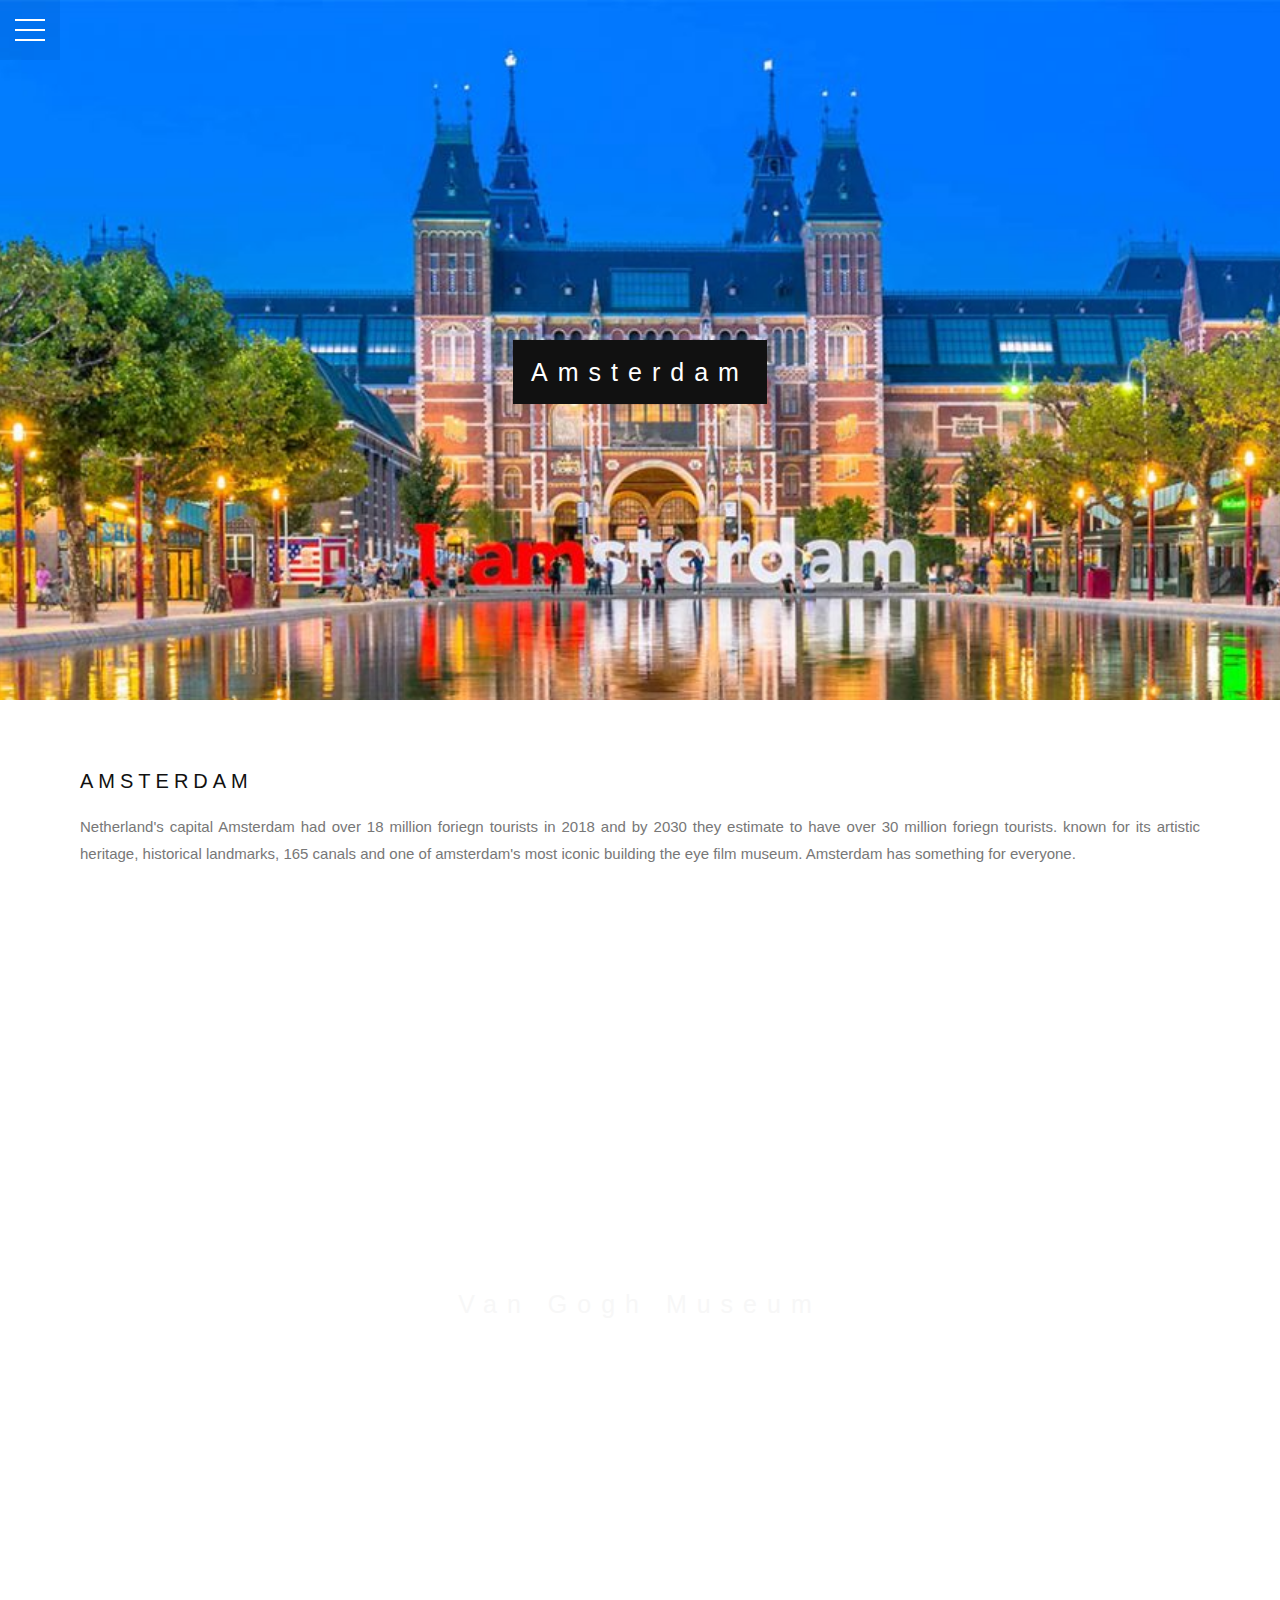
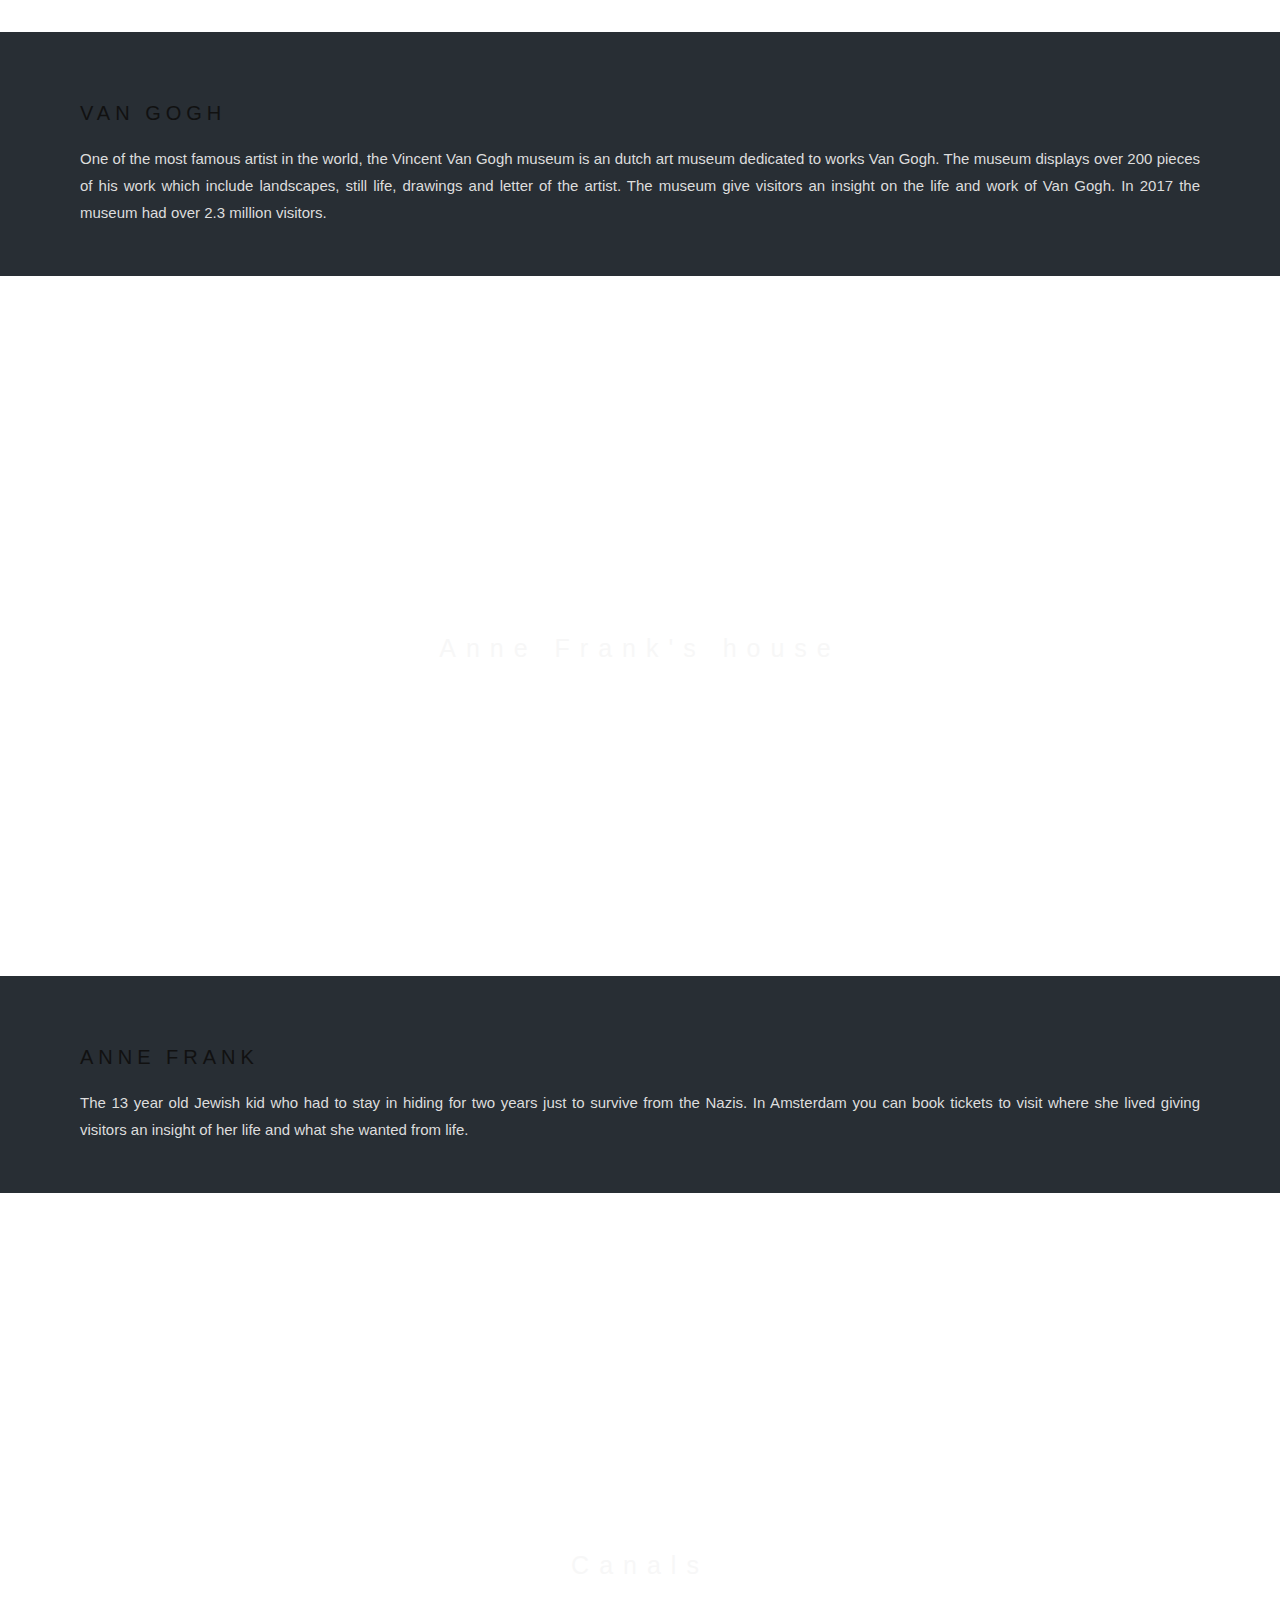
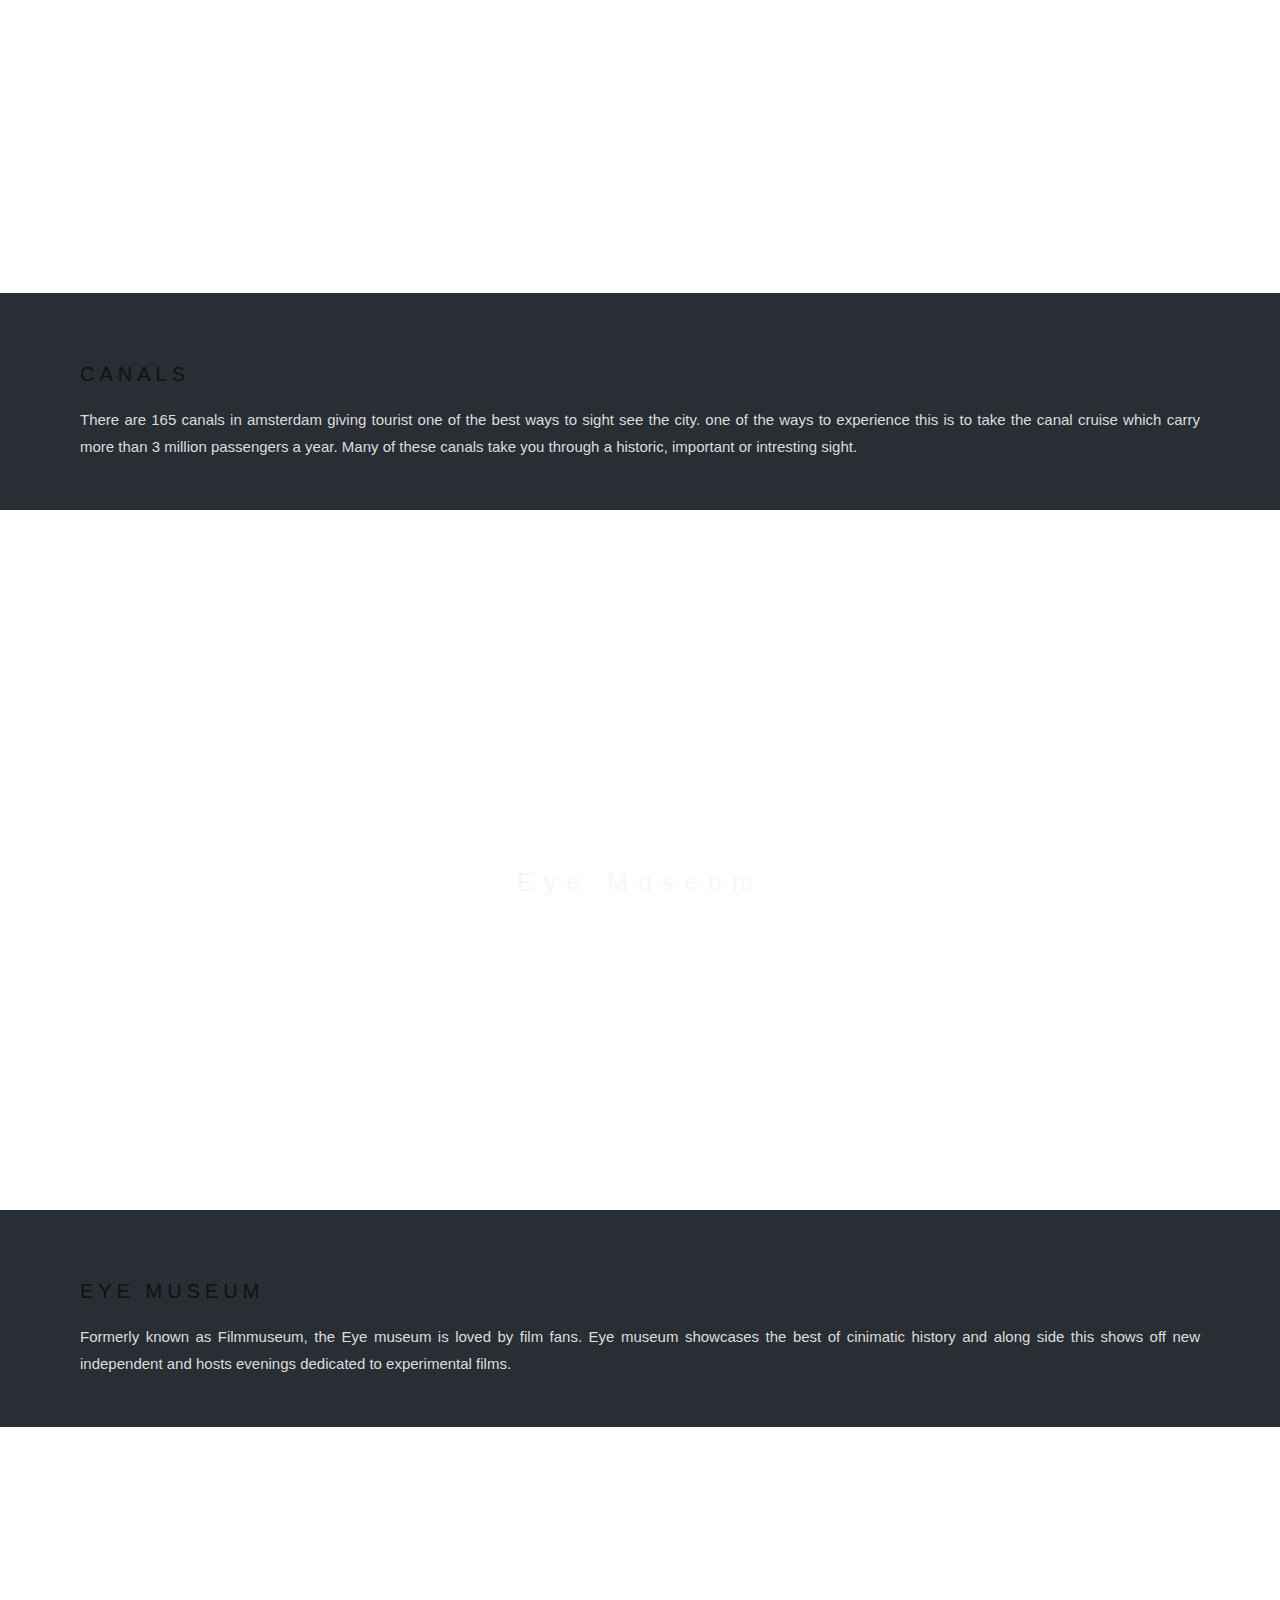
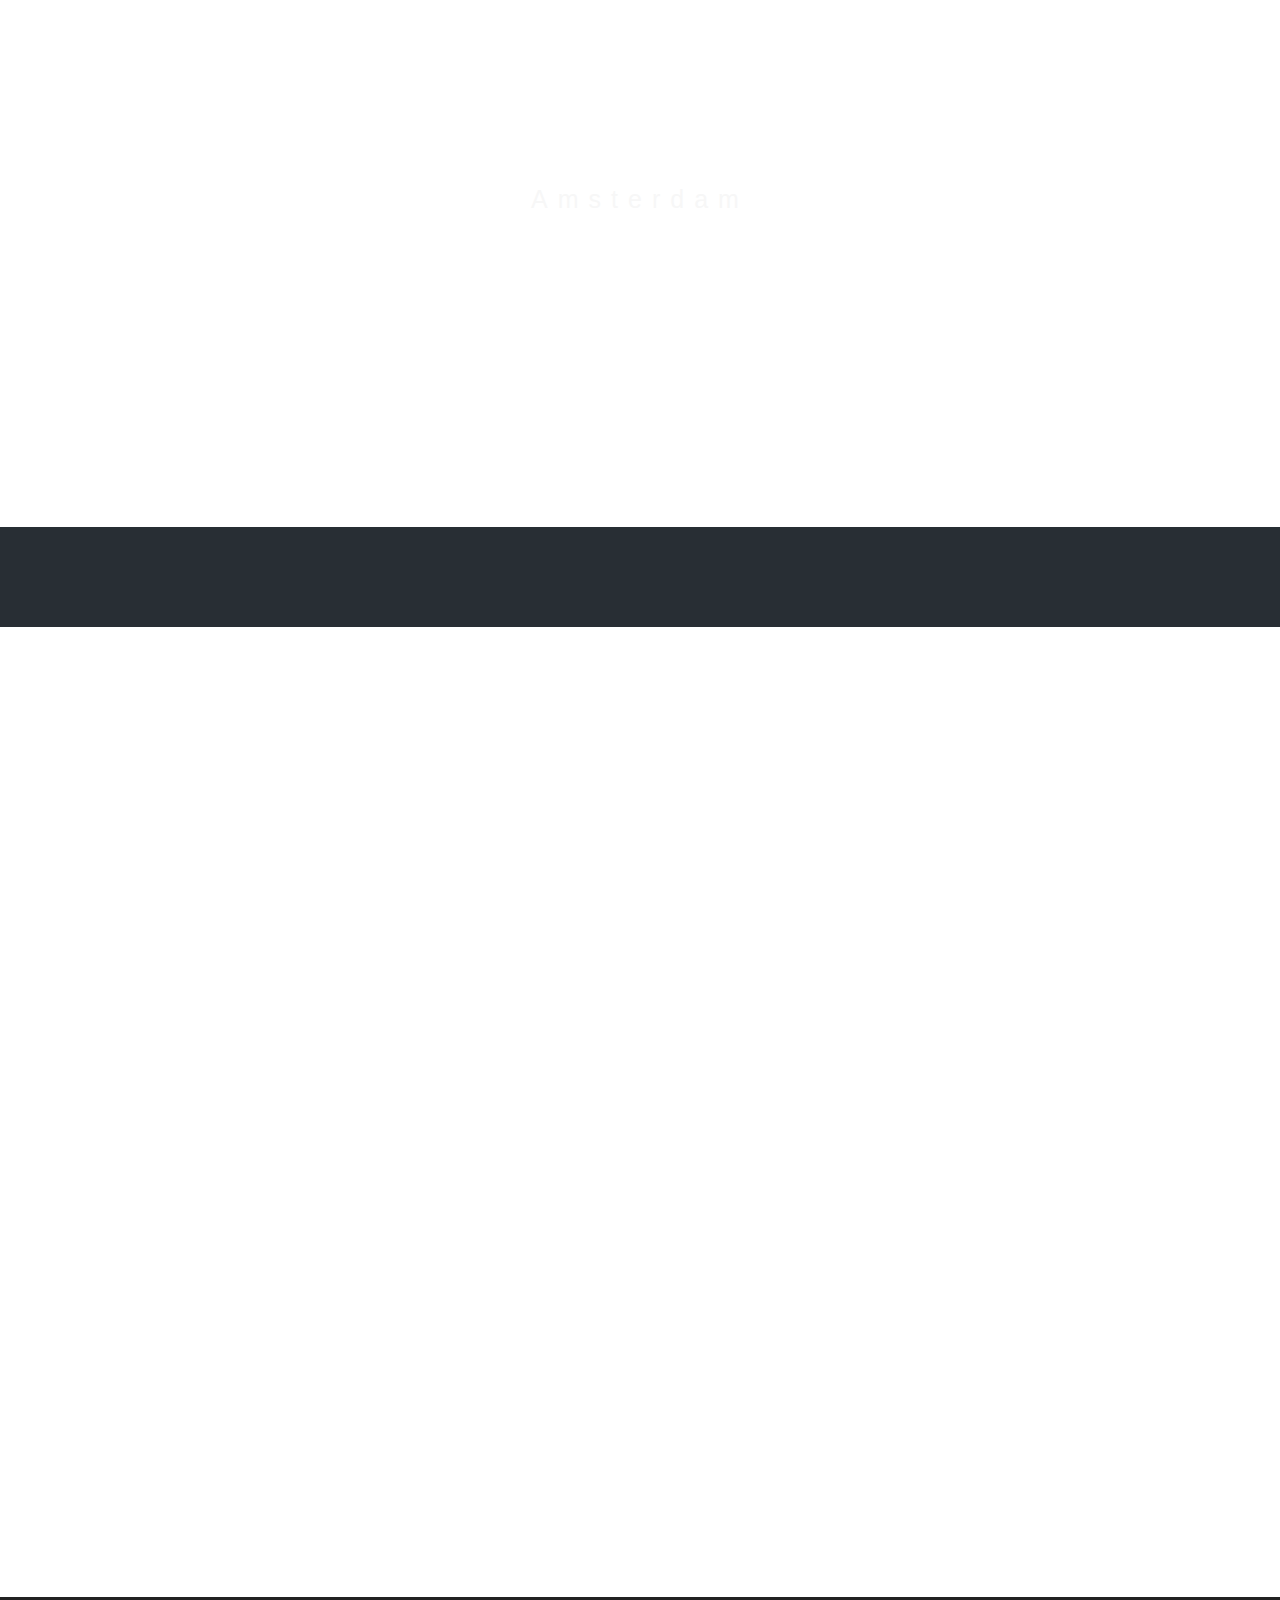
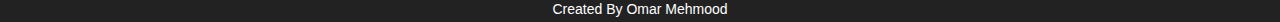
<file: Amsterdam.html>
<!DOCTYPE html>
<html>

<head>
	<meta charset="utf-8">
	<meta name="viewport" content="width=device-width">
	<title>Assignment 1 Web Dev</title>
	<link href="Styles/style.css" rel="stylesheet" type="text/css" />
	<link href="Styles/Amsterdam.css" rel="stylesheet" type="text/css" />

</head>

<body>
	<div class="menu-wrap">
		<input type="checkbox" class="toggler">
    <div class="hamburger"><div></div></div>
    <div class="menu">
      <meta name="viewport" content="width=device-width, initial-scale=1.0">
      <div>
        <div>
          <ul>
            <li><a href="index.html">Home</a></li>
            <li><a href="Japan.html">Japan</a></li>
            <li><a href="San Francisco.html">San Francisco</a></li>
            <li><a href="Amsterdam.html">Amsterdam</a></li>
            <li><a href="Venice.html">Venice</a></li>
            <li><a href="Gallery.html">Gallery</a></li>
            </ul>
        </div>
      </div>
    </div>
  </div>


    <div class="parallax"></div>
    <div class="bgimg-35">
  <div class="caption">
  <span class="border">Amsterdam</span>
  </div>
</div>
<div style="color: #777;background-color:white;text-align:center;padding:50px 80px;text-align: justify;">
  <h3>Amsterdam</h3>
  <p>
    Netherland's capital Amsterdam had over 18 million foriegn tourists in 2018 and by 2030 they estimate to have over 30 million foriegn tourists. known for its artistic heritage, historical landmarks, 165 canals and one of amsterdam's most iconic building the eye film museum. Amsterdam has something for everyone.
  </p>
      
</div>
<div class="bgimg-36">
  <div class="caption">
  <span class="border" style="background-color:transparent;font-size:25px;color: #f7f7f7;">Van Gogh Museum</span>
  </div>
</div>
<div style="position:relative;">
  <div style="color:#ddd;background-color:#282E34;text-align:center;padding:50px 80px;text-align: justify;"><h3>Van Gogh</h3>
      <p1>One of the most famous artist in the world, the Vincent Van Gogh museum is an dutch art museum dedicated to works Van Gogh. The museum displays over 200 pieces of his work which include landscapes, still life, drawings and letter of the artist. The museum give visitors an insight on the life and work of Van Gogh. In 2017 the museum had over 2.3 million visitors. </p1>  
  </div>
</div>

<div class="bgimg-37">
  <div class="caption">
  <span class="border" style="background-color:transparent;font-size:25px;color: #f7f7f7;">Anne Frank's house</span>
  </div>
</div>

<div style="position:relative;">
  <div style="color:#ddd;background-color:#282E34;text-align:center;padding:50px 80px;text-align: justify;"><h3>Anne Frank</h3>
      <p1>
        The 13 year old Jewish kid who had to stay in hiding for two years just to survive from the Nazis. In Amsterdam you can book tickets to visit where she lived giving visitors an insight of her life and what she wanted from life.

      </p1>
  </div>
</div>

<div class="bgimg-34">
  <div class="caption">
  <span class="border" style="background-color:transparent;font-size:25px;color: #f7f7f7;">Canals</span>
  </div>
</div>

<div style="position:relative;">
  <div style="color:#ddd;background-color:#282E34;text-align:center;padding:50px 80px;text-align: justify;">
    <h3>Canals</h3>
      <p1>
        There are 165 canals in amsterdam giving tourist one of the best ways to sight see the city. one of the ways to experience this is to take the canal cruise which carry more than 3 million passengers a year. Many of these canals take you through a historic, important or intresting sight.
      </p1>
  </div>
</div> 

<div class="bgimg-38">
  <div class="caption">
  <span class="border" style="background-color:transparent;font-size:25px;color: #f7f7f7;">Eye Museum</span>
  </div>
</div>

<div style="position:relative;">
  <div style="color:#ddd;background-color:#282E34;text-align:center;padding:50px 80px;text-align: justify;">
    <h3>Eye Museum</h3>
      <p1>
        Formerly known as Filmmuseum, the Eye museum is loved by film fans. Eye museum showcases the best of cinimatic history and along side this shows off new independent and hosts evenings dedicated to experimental films. 
      </p1>
      </div>
    </div>

<div class="bgimg-33">
  <div class="caption">
   <span class="border" style="background-color:transparent;font-size:25px;color: #f7f7f7;">Amsterdam</span>
  </div>
</div>


<div class="google-maps">
<div style="color:#ddd;background-color:#282E34;text-align:center;padding:50px 80px";>
<iframe src="https://www.google.com/maps/embed?pb=!1m18!1m12!1m3!1d155902.34404547472!2d4.835286864570031!3d52.370889169416756!2m3!1f0!2f0!3f0!3m2!1i1024!2i768!4f13.1!3m3!1m2!1s0x47c63fb5949a7755%3A0x6600fd4cb7c0af8d!2sAmsterdam%2C%20Netherlands!5e0!3m2!1sen!2suk!4v1574949037290!5m2!1sen!2suk" width="600" height="850" frameborder="0" style="border:0;" allowfullscreen=""></iframe>
</div>
</div>

<footer>
	<p>
		Created By Omar Mehmood
    </p>
</footer>


    <script src="JavaScript/script.js"></script>
  </body>
</html>
</file>
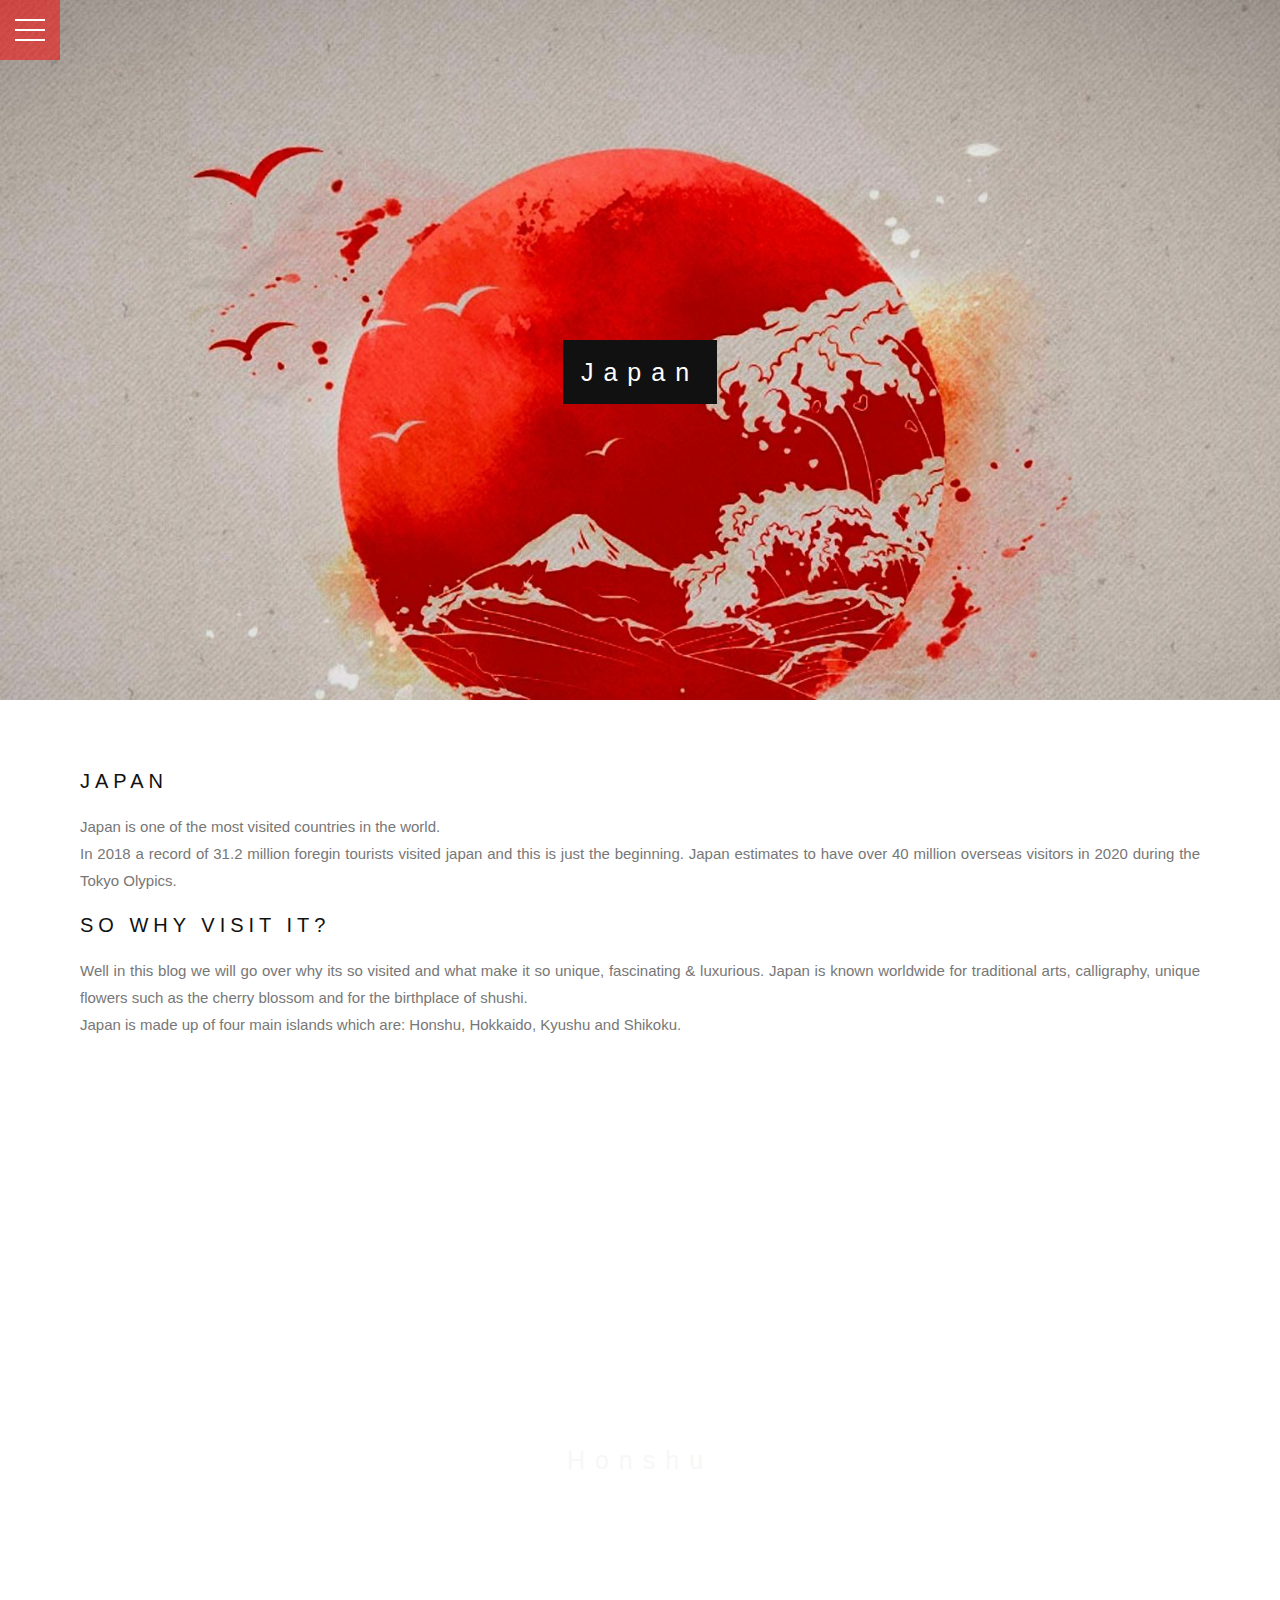
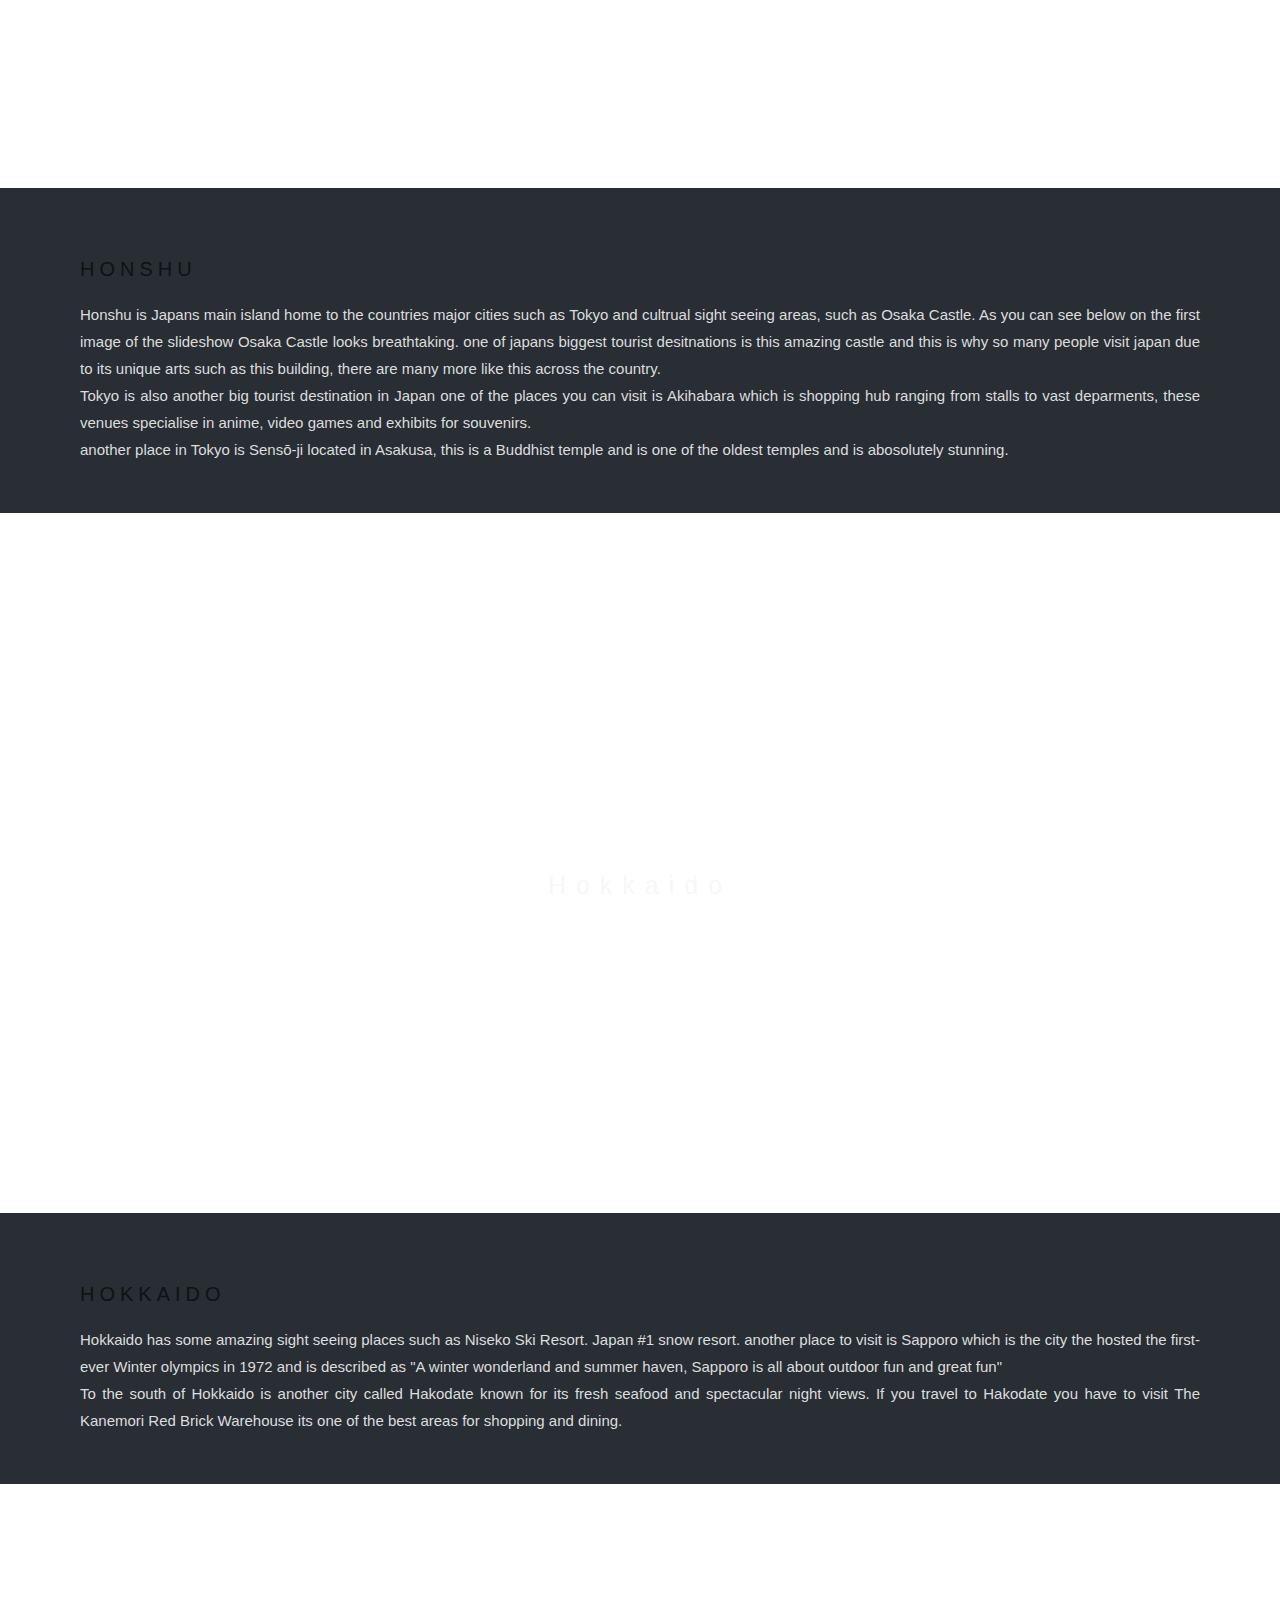
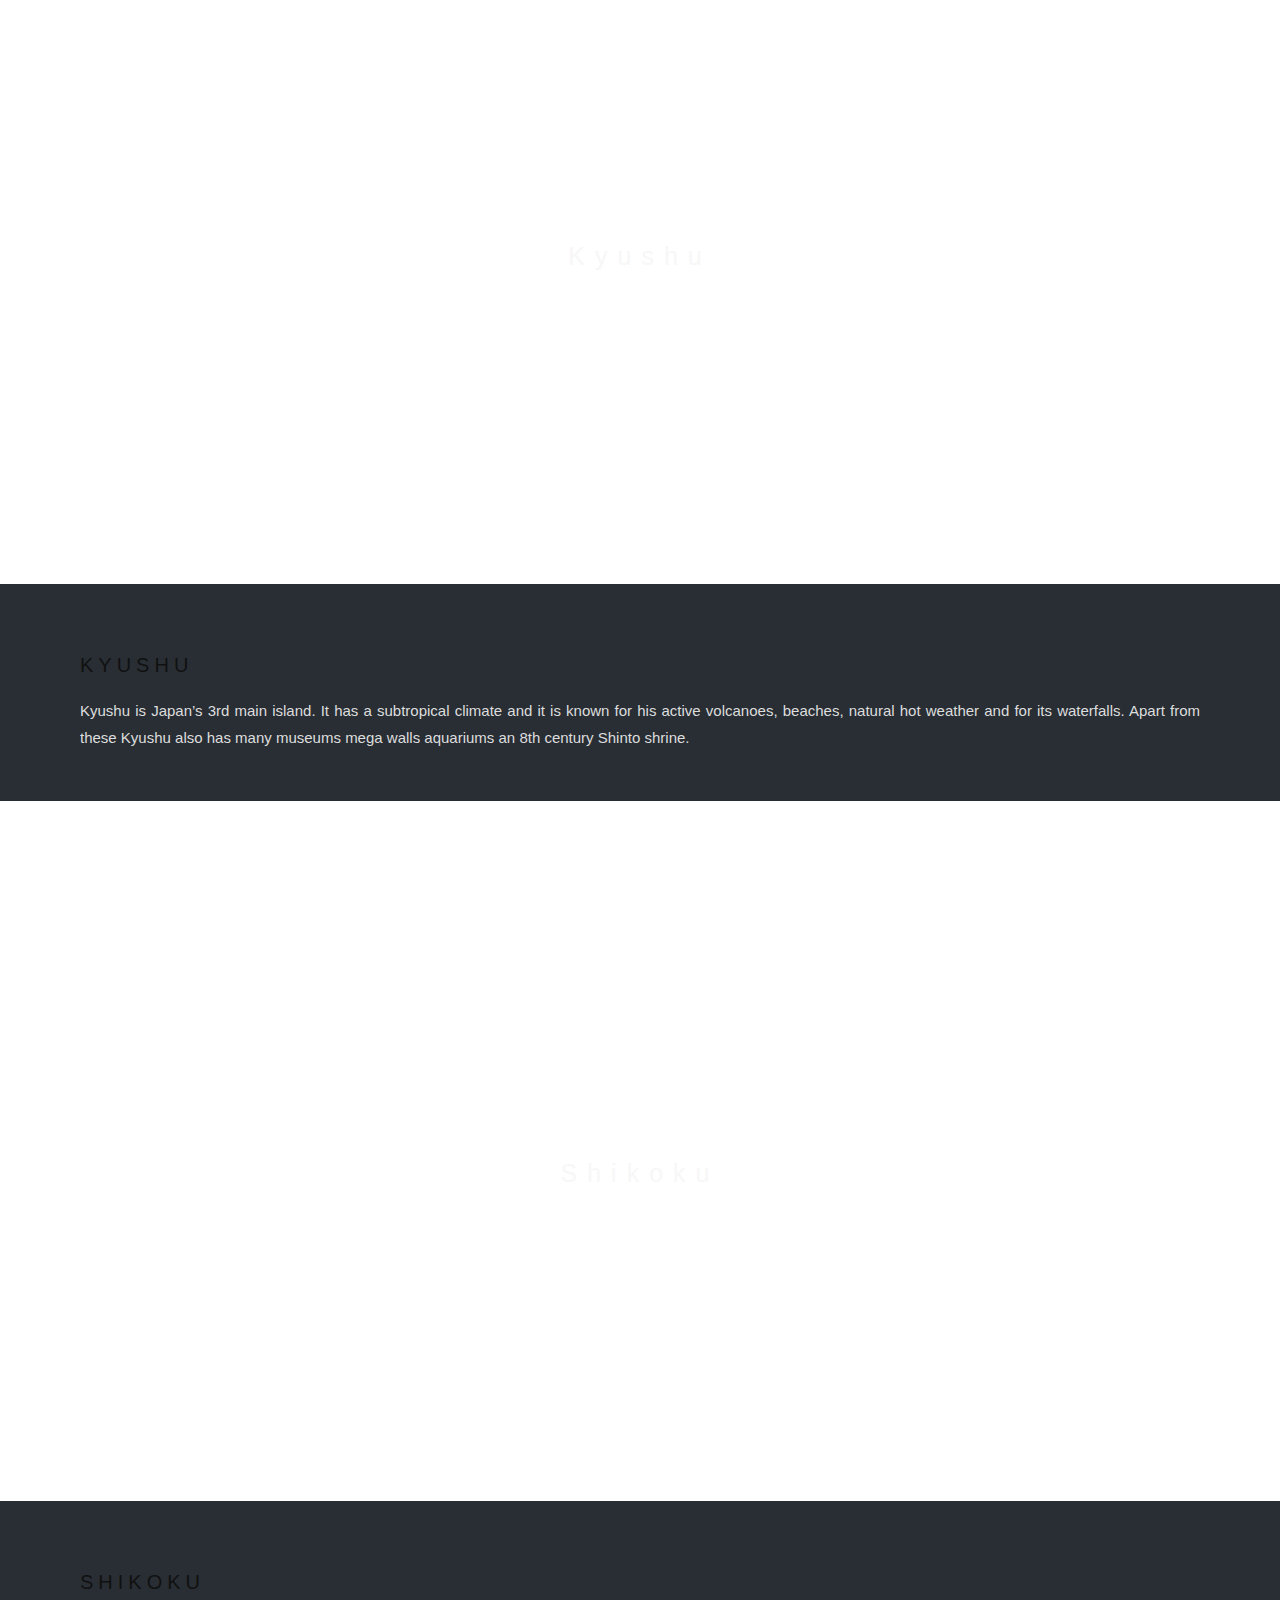
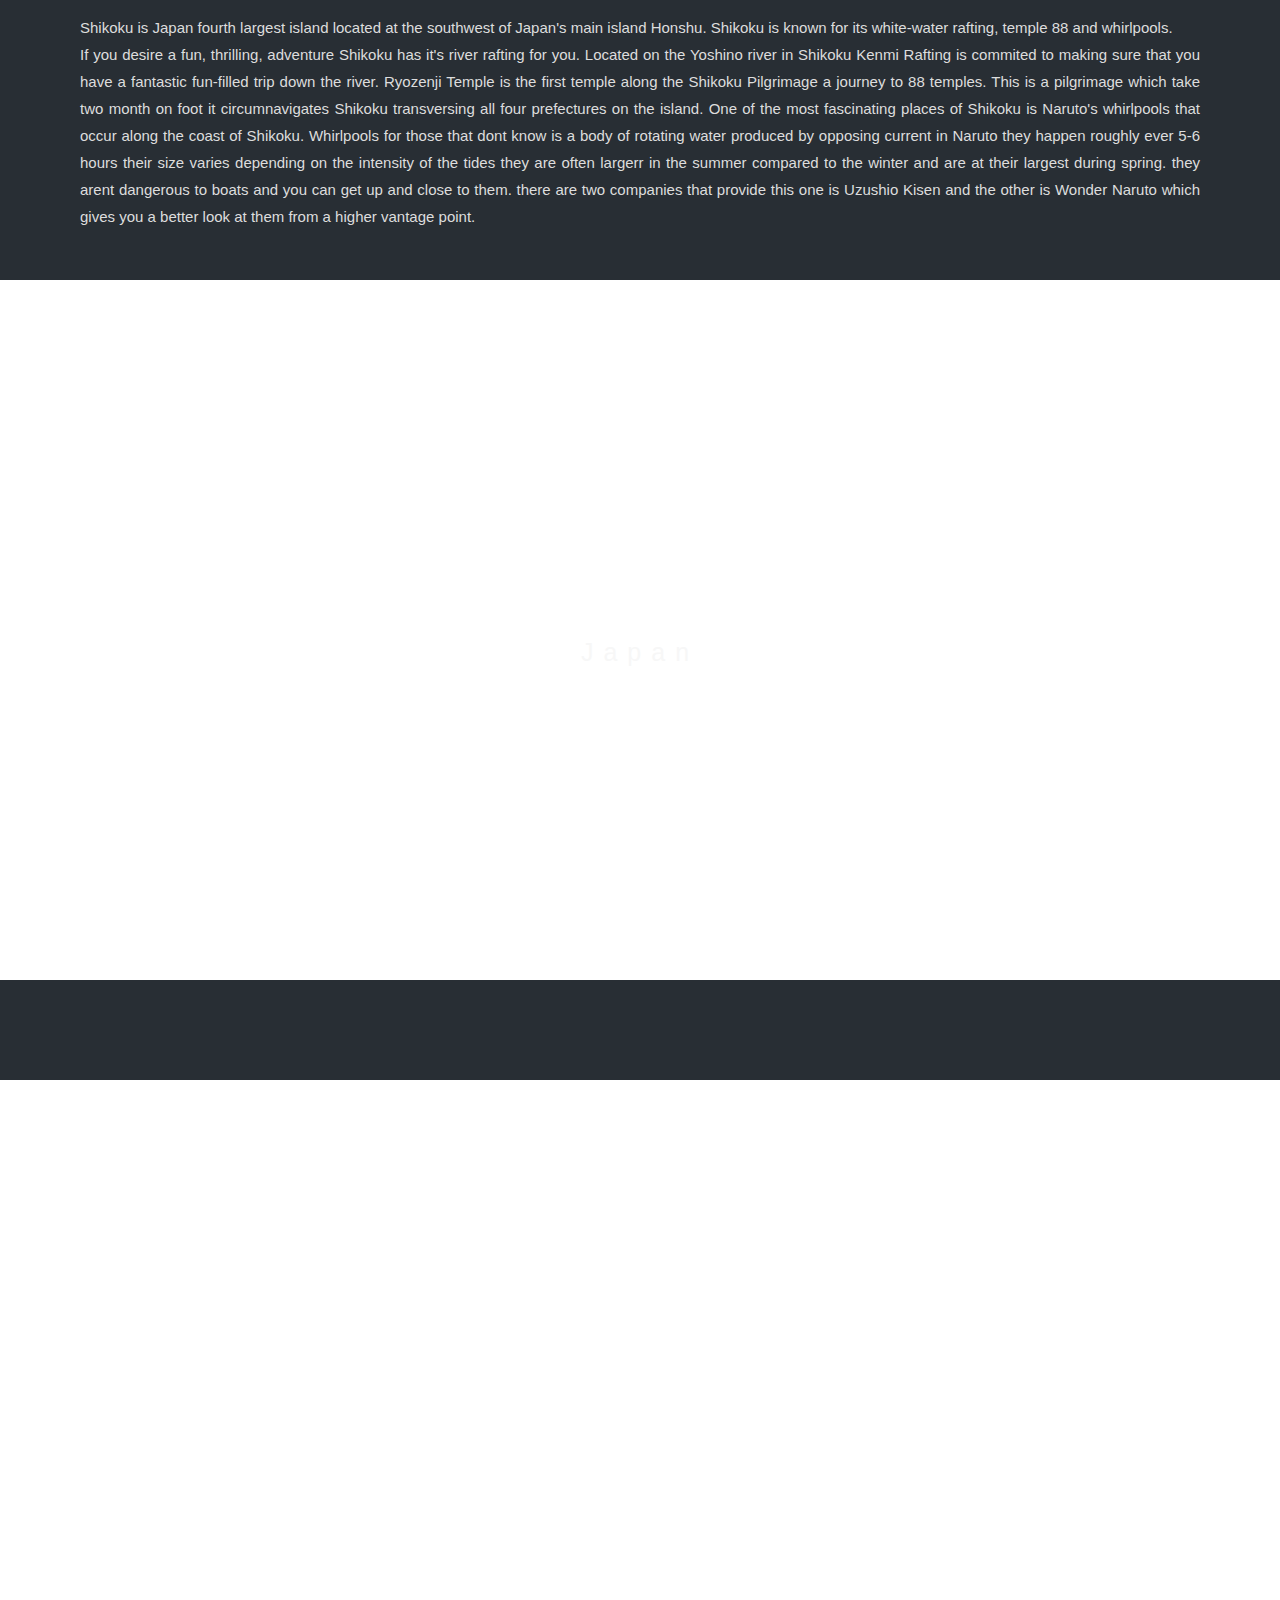
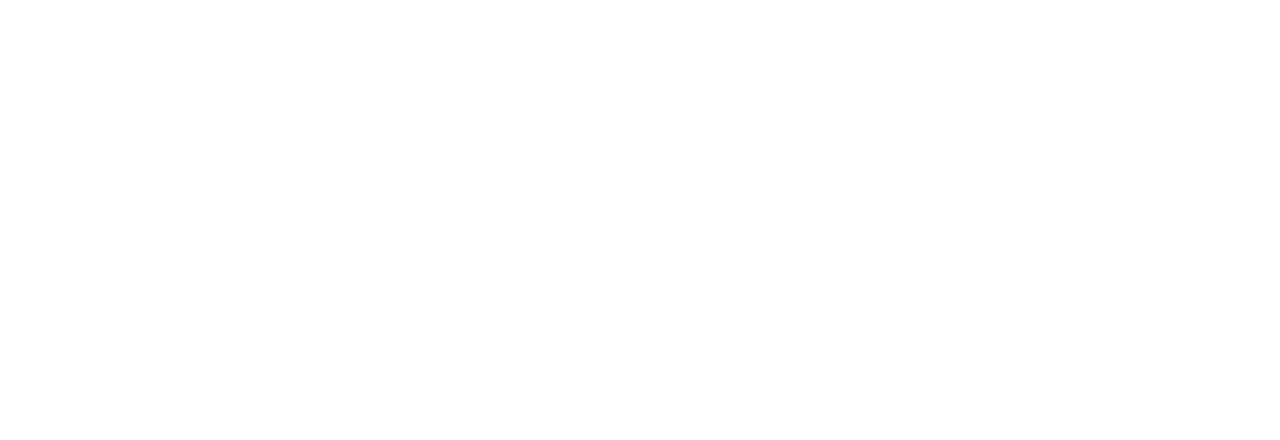
<file: Japan.html>
<!DOCTYPE html>
<html>
  <head>
    <meta charset="utf-8">
    <meta name="viewport" content="width=device-width">
    <title>Assignment 1 Web Dev</title>
    <link href="Styles/style.css" rel="stylesheet" type="text/css" />
    <link href="Styles/Japan.css" rel="stylesheet" type="text/css"/>
    
  </head>
  <body>
    <div class="menu-wrap">
    <input type="checkbox" class="toggler">
    <div class="hamburger"><div></div></div>
    <div class="menu">
      <meta name="viewport" content="width=device-width, initial-scale=1.0">
      <div>
        <div>
          <ul>
            <li><a href="index.html">Home</a></li>
            <li><a href="Japan.html">Japan</a></li>
            <li><a href="San Francisco.html">San Francisco</a></li>
            <li><a href="Amsterdam.html">Amsterdam</a></li>
            <li><a href="Venice.html">Venice</a></li>
            <li><a href="Gallery.html">Gallery</a></li>
            </ul>
        </div>
      </div>
    </div>
  </div>

    <div class="parallax"></div>
    <div class="bgimg-1">
  <div class="caption">
  <span class="border">Japan</span>
  </div>
</div>
<div style="color: #777;background-color:white;text-align:center;padding:50px 80px;text-align: justify;">
  <h3>Japan</h3>
  Japan is one of the most visited countries in the world. <br> In 2018 a record of 31.2 million foregin tourists visited japan and this is just the beginning. Japan estimates to have over 40 million overseas visitors in 2020 during the Tokyo Olypics.<br></p1>
      <h3>So why visit it?<br></h3>
      <p1>Well in this blog we will go over why its so visited and what make it so unique, fascinating & luxurious.
      </p1>
      <p1>Japan is known worldwide for traditional arts, calligraphy, unique flowers such as the cherry blossom and for the birthplace of shushi.<br>Japan is made up of four main islands which are: Honshu, Hokkaido, Kyushu and Shikoku.<br>
      
</div>
<div class="bgimg-2">
  <div class="caption">
  <span class="border" style="background-color:transparent;font-size:25px;color: #f7f7f7;">Honshu</span>
  </div>
</div>
<div style="position:relative;">
  <div style="color:#ddd;background-color:#282E34;text-align:center;padding:50px 80px;text-align: justify;"><h3>Honshu</h3>
      <p1>Honshu is Japans main island home to the countries major cities such as Tokyo and cultrual sight seeing areas, such as Osaka Castle. As you can see below on the first image of the slideshow Osaka Castle looks breathtaking. one of japans biggest tourist desitnations is this amazing castle and this is why so many people visit japan due to its unique arts such as this building, there are many more like this across the country.<br>Tokyo is also another big tourist destination in Japan one of the places you can visit is Akihabara which is shopping hub ranging from stalls to vast deparments, these venues specialise in anime, video games and exhibits for souvenirs.<br>
      another place in Tokyo is Sensō-ji located in Asakusa, this is a Buddhist temple and is one of the oldest temples and is abosolutely stunning.</p1>  
  </div>
</div>
<div class="bgimg-53">
  <div class="caption">
  <span class="border" style="background-color:transparent;font-size:25px;color: #f7f7f7;">Hokkaido</span>
  </div>
</div>
<div style="position:relative;">
  <div style="color:#ddd;background-color:#282E34;text-align:center;padding:50px 80px;text-align: justify;"><h3>Hokkaido</h3>
      <p1>Hokkaido has some amazing sight seeing places such as Niseko Ski Resort. Japan #1 snow resort. another place to visit is Sapporo which is the city the hosted the first-ever Winter olympics in 1972 and is described as "A winter wonderland and summer haven, Sapporo is all about outdoor fun and great fun"<br> To the south of Hokkaido is another city called Hakodate known for its fresh seafood and spectacular night views. If you travel to Hakodate you have to visit The Kanemori Red Brick Warehouse its one of the best areas for shopping and dining.</p1><br>
  </div>
</div>

<div class="bgimg-54">
  <div class="caption">
  <span class="border" style="background-color:transparent;font-size:25px;color: #f7f7f7;">Kyushu</span>
  </div>
</div>

<div style="position:relative;">
  <div style="color:#ddd;background-color:#282E34;text-align:center;padding:50px 80px;text-align: justify;">
    <h3>Kyushu</h3>
      <p1>Kyushu is Japan’s 3rd main island. It has a subtropical climate and it is known for his active volcanoes, beaches, natural hot weather and for its waterfalls. Apart from these Kyushu also has many museums mega walls aquariums an 8th century Shinto shrine.</p1>
  </div>
</div> 

<div class="bgimg-55">
  <div class="caption">
  <span class="border" style="background-color:transparent;font-size:25px;color: #f7f7f7;">Shikoku</span>
  </div>
</div>

<div style="position:relative;">
  <div style="color:#ddd;background-color:#282E34;text-align:center;padding:50px 80px;text-align: justify;">
    <h3>Shikoku</h3>
      </p1>Shikoku is Japan fourth largest island located at the southwest of Japan's main island Honshu. Shikoku is known for its white-water rafting, temple 88 and whirlpools.</p1> </br>
      <p1>If you desire a fun, thrilling, adventure Shikoku has it's river rafting for you. Located on the Yoshino river in Shikoku Kenmi Rafting is commited to making sure that you have a fantastic fun-filled trip down the river. Ryozenji Temple is the first temple along the Shikoku Pilgrimage a journey to 88 temples. This is a pilgrimage which take two month on foot it circumnavigates Shikoku transversing all four prefectures on the island. One of the most fascinating places of Shikoku is Naruto's whirlpools that occur along the coast of Shikoku. Whirlpools for those that dont know is a body of rotating water produced by opposing current in Naruto they happen roughly ever 5-6 hours their size varies depending on the intensity of the tides they are often largerr in the summer compared to the winter and are at their largest during spring. they arent dangerous to boats and you can get up and close to them. there are two companies that provide this one is Uzushio Kisen and the other is Wonder Naruto which gives you a better look at them from a higher vantage point.</p1>
      </div>
    </div>

<div class="bgimg-50">
  <div class="caption">
   <span class="border" style="background-color:transparent;font-size:25px;color: #f7f7f7;">Japan</span>
  </div>
</div>


<div class="google-maps">
<div style="color:#ddd;background-color:#282E34;text-align:center;padding:50px 80px";>
<iframe src="https://www.google.com/maps/embed?pb=!1m18!1m12!1m3!1d6553372.339920793!2d135.02431175799353!3d38.633105825115734!2m3!1f0!2f0!3f0!3m2!1i1024!2i768!4f13.1!3m3!1m2!1s0x34674e0fd77f192f%3A0xf54275d47c665244!2sJapan!5e0!3m2!1sen!2suk!4v1574701276184!5m2!1sen!2suk" width="600" height="850" frameborder="0" style="border:0;" allowfullscreen="" class="map" </iframe>
</div>
</div>



<footer>
	<p>
		Created By Omar Mehmood
  </p>
</footer>

    <script src="JavaScript/script.js"></script>
  </body>
</html>
</file>
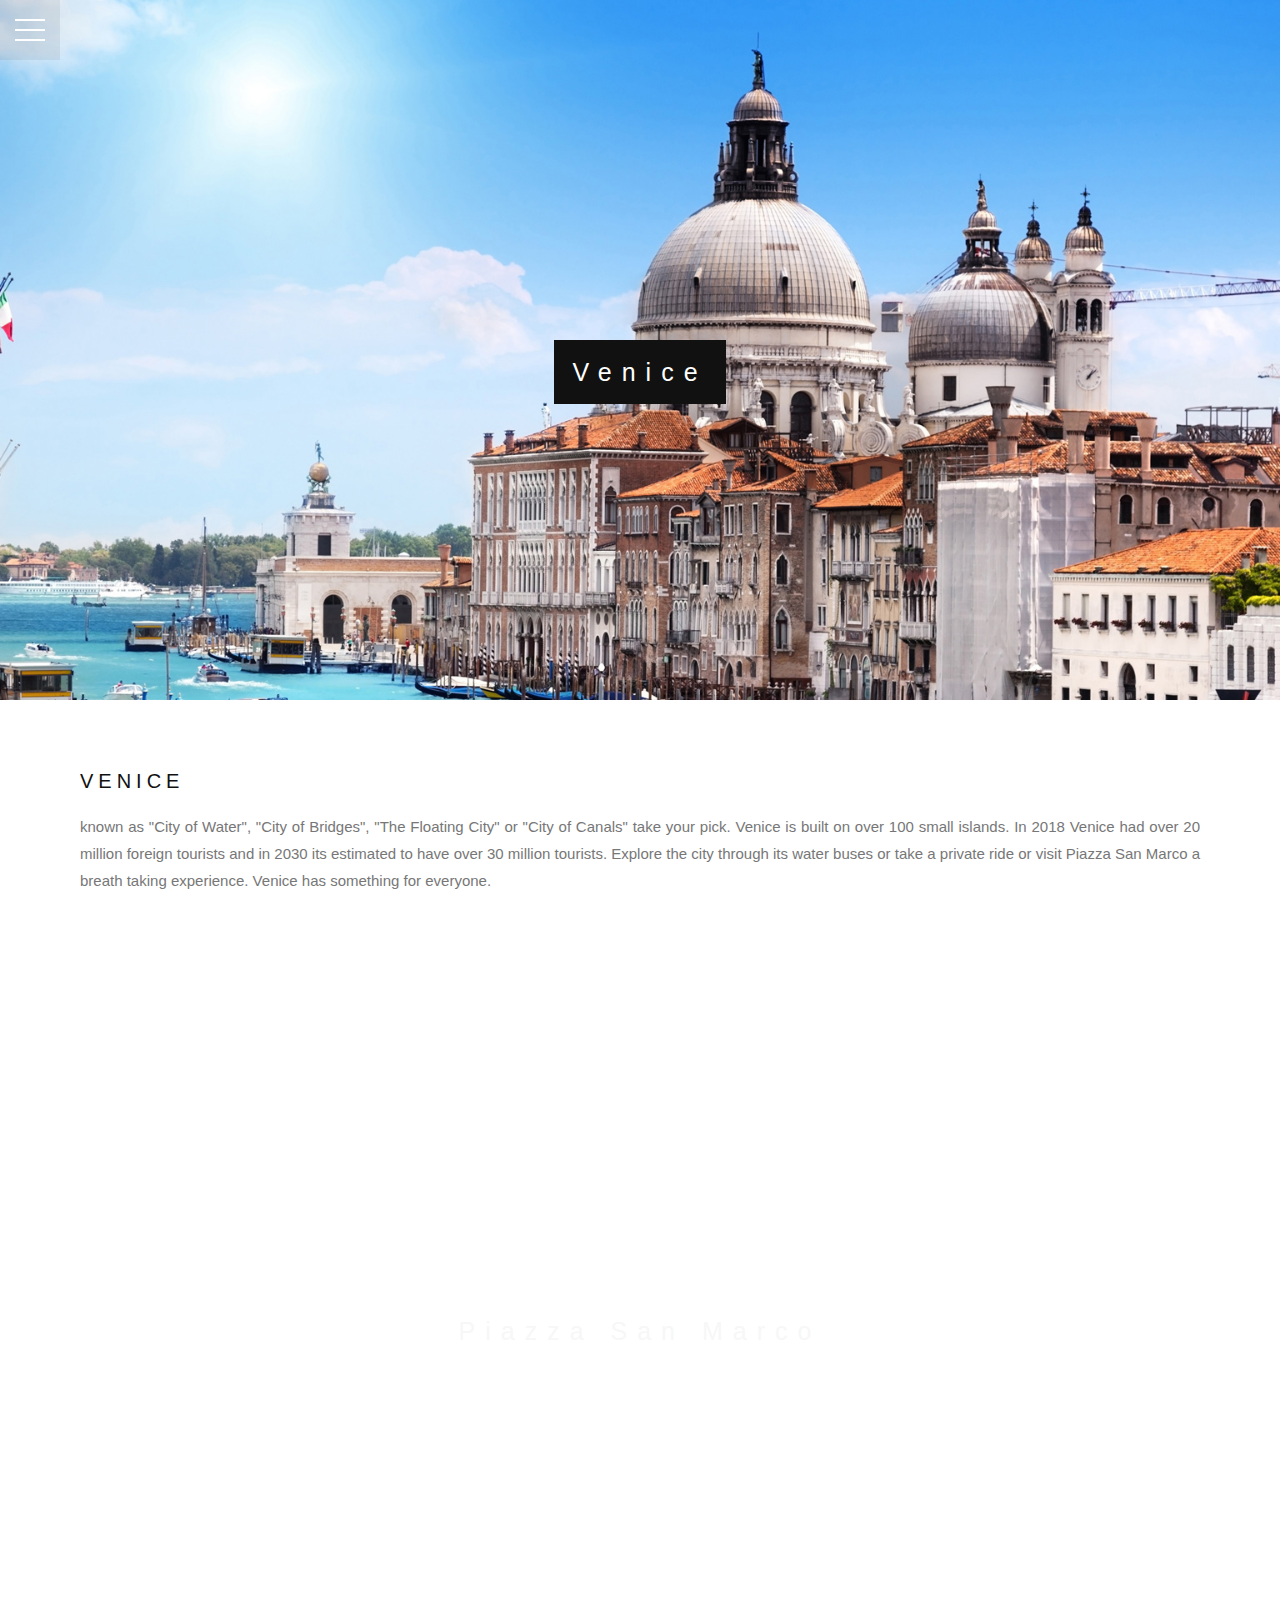
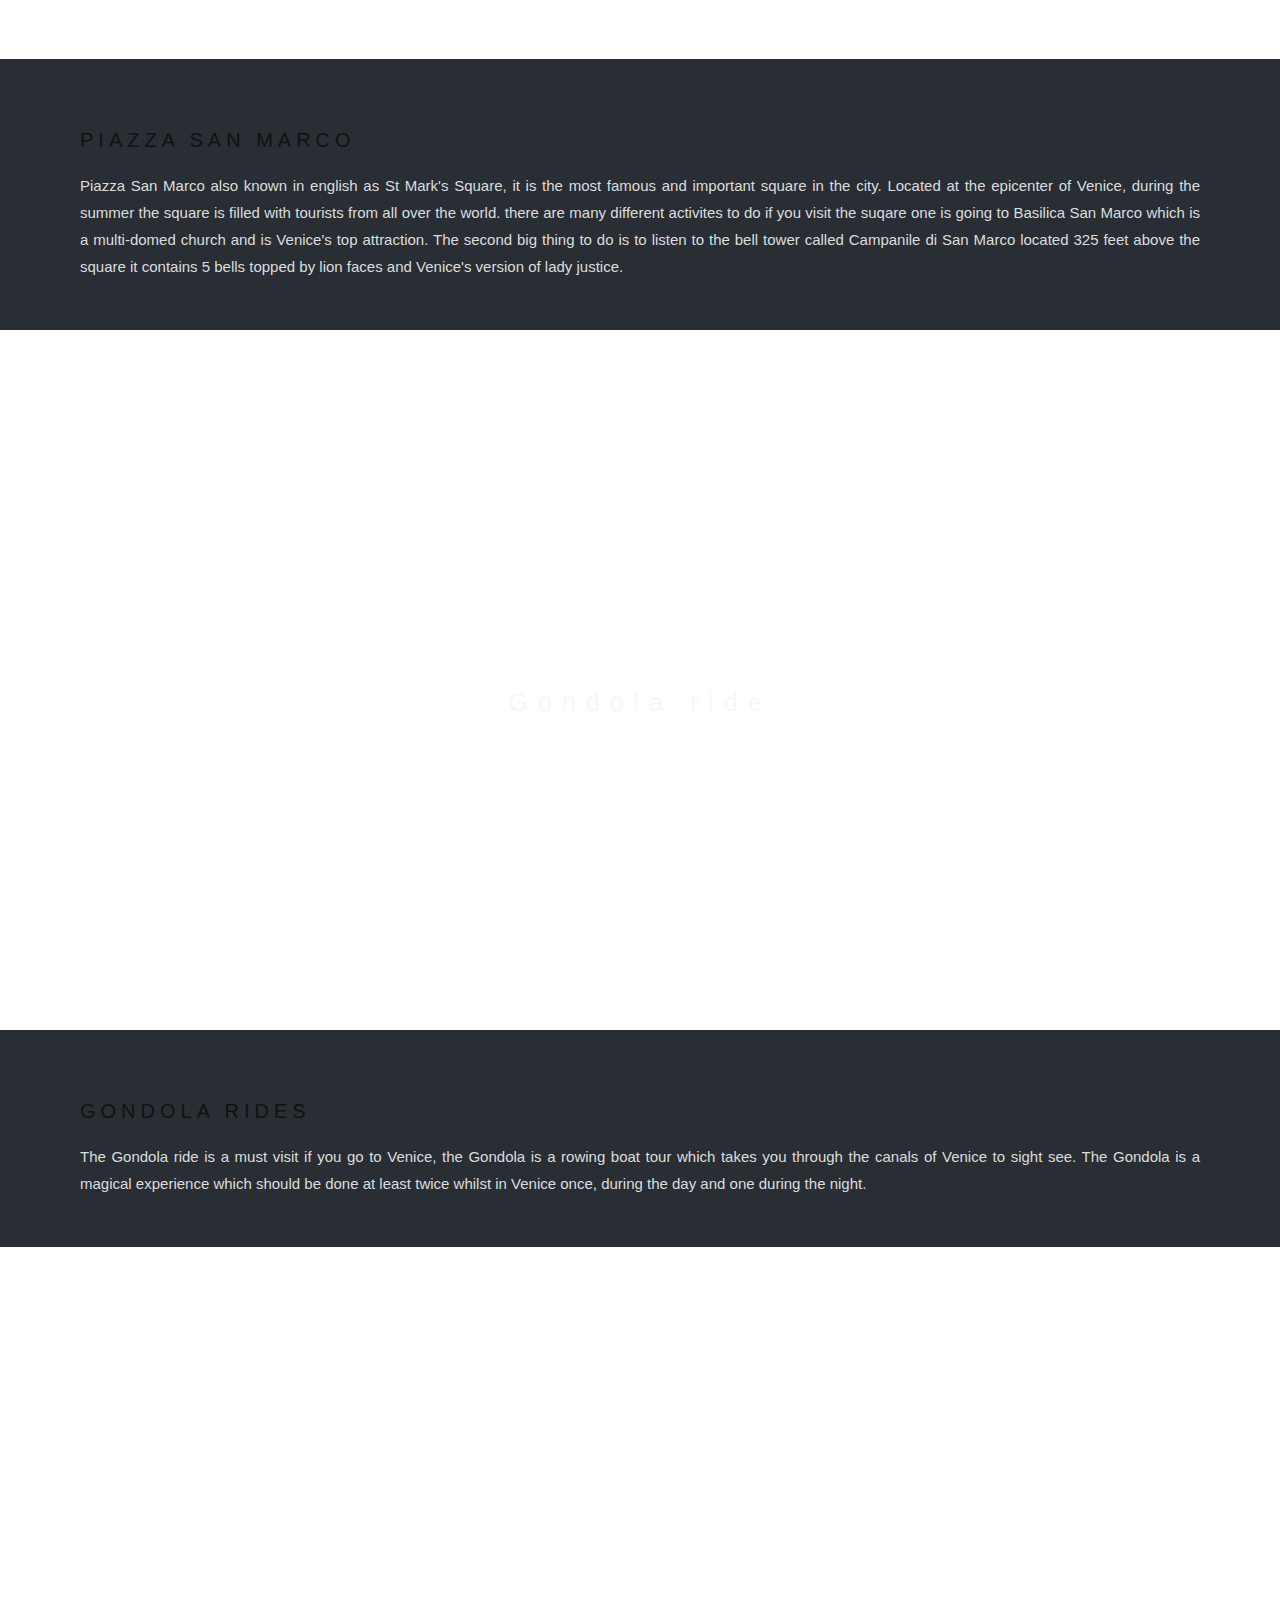
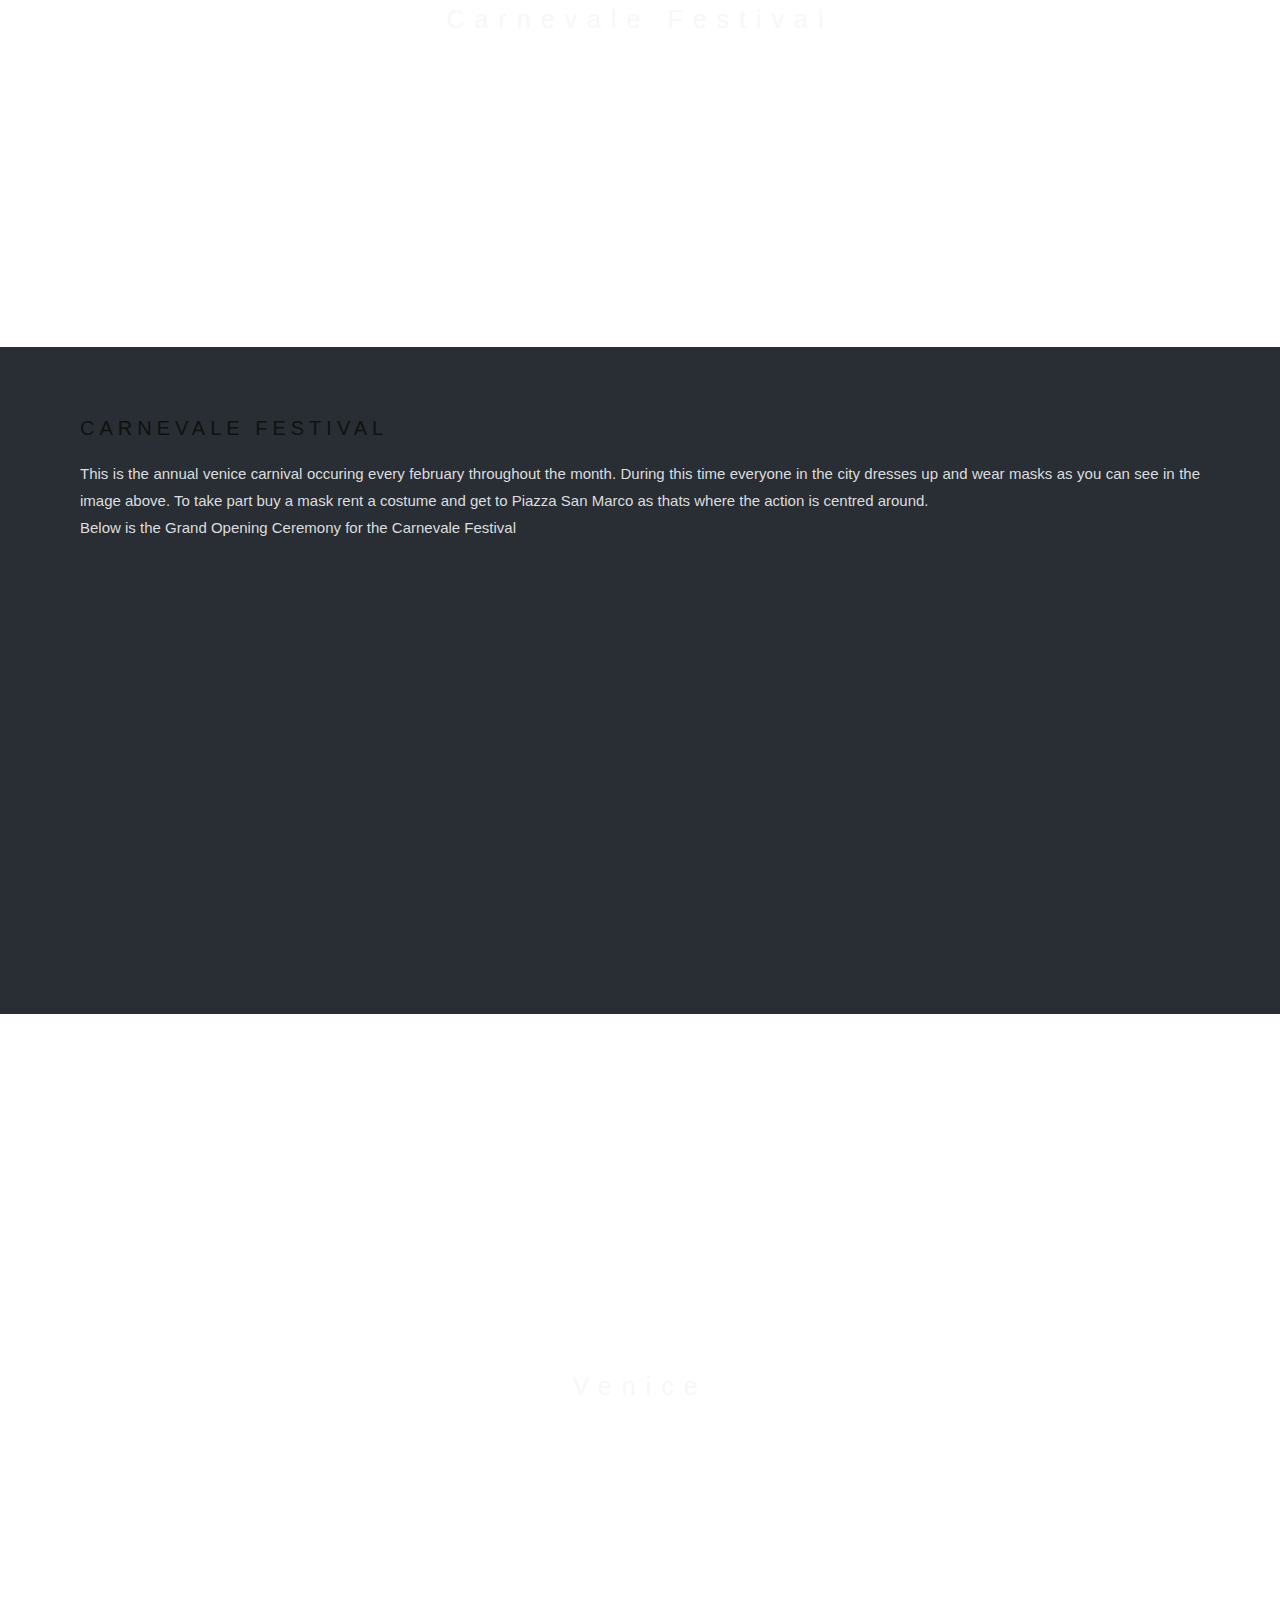
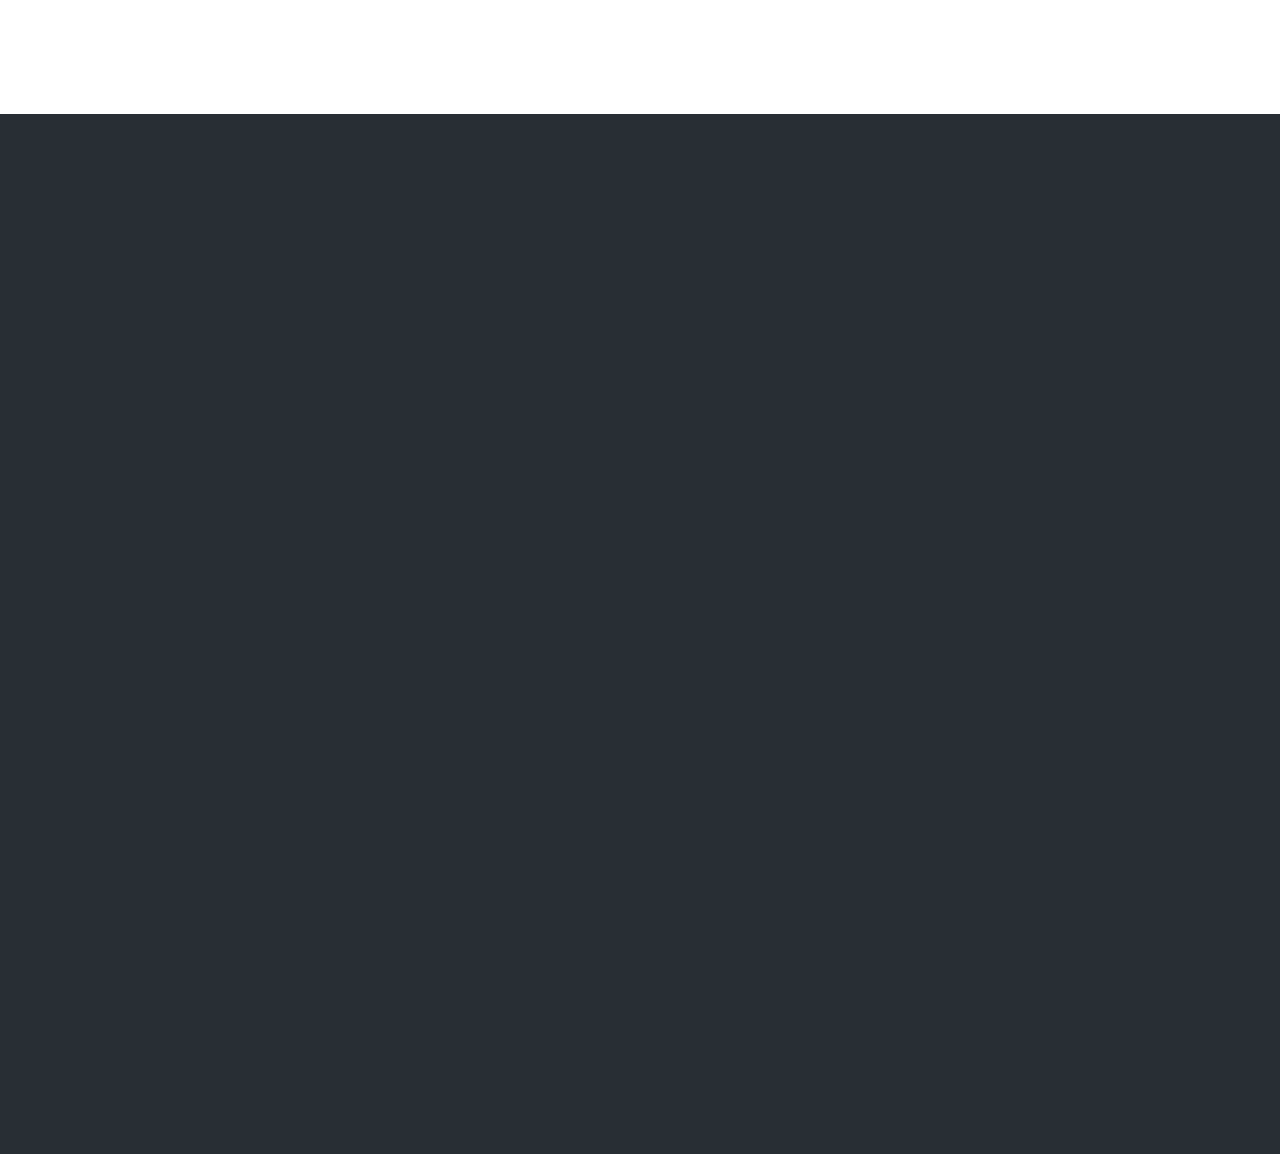
<file: Venice.html>
<!DOCTYPE html>
<html>
  <head>
    <meta charset="utf-8">
    <meta name="viewport" content="width=device-width">
    <title>Assignment 1 Web Dev</title>
    <link href="Styles/style.css" rel="stylesheet" type="text/css" />
    <link href="Styles/Venice.css" rel="stylesheet" type="text/css"/>
    <meta name="viewport" content="width=device-width, initial-scale=1.0">
    </head>
  <body>
    <div class="menu-wrap">
    <input type="checkbox" class="toggler">
    <div class="hamburger"><div></div></div>
    <div class="menu">
    <meta name="viewport" content="width=device-width, initial-scale=1.0">  
            
      <div>
        <div>
          <ul>
            <li><a href="index.html">Home</a></li>
            <li><a href="Japan.html">Japan</a></li>
            <li><a href="San Francisco.html">San Francisco</a></li>
            <li><a href="Amsterdam.html">Amsterdam</a></li>
            <li><a href="Venice.html">Venice</a></li>
            <li><a href="Gallery.html">Gallery</a></li>
            </ul>
        </div>
      </div>
    </div>
  </div>
    
    <div class="parallax"></div>
    <div class="bgimg-40">
  <div class="caption">
  <span class="border">Venice</span>
  </div>
</div>
<div style="color: #777;background-color:white;text-align:center;padding:50px 80px;text-align: justify;">
  <h3>Venice</h3>
  <p> known as "City of Water", "City of Bridges", "The Floating City" or "City of Canals" take your pick. Venice is built on over 100 small islands. In 2018 Venice had over 20 million foreign tourists and in 2030 its estimated to have over 30 million tourists. Explore the city through its water buses or take a private ride or visit Piazza San Marco a breath taking experience. Venice has something for everyone.</p1>
     
      
</div>
<div class="bgimg-43"class="responsive">
  <div class="caption">
  <span class="border" style="background-color:transparent;font-size:25px;color: #f7f7f7;">Piazza San Marco</span>
  </div>
</div>
<div style="position:relative;">
  <div style="color:#ddd;background-color:#282E34;text-align:center;padding:50px 80px;text-align: justify;"><h3>Piazza San Marco</h3>
      <p1>
        Piazza San Marco also known in english as St Mark's Square, it is the most famous and important square in the city. Located at the epicenter of Venice, during the summer the square is filled with tourists from all over the world. there are many different activites to do if you visit the suqare one is going to Basilica San Marco which is a multi-domed church and is Venice's top attraction. The second big thing to do is to listen to the bell tower called Campanile di San Marco located 325 feet above the square it contains 5 bells topped by lion faces and Venice's version of lady justice.
        </p1>  
  </div>
</div>

<div class="bgimg-23">
  <div class="caption">
  <span class="border" style="background-color:transparent;font-size:25px;color: #f7f7f7;">Gondola ride</span>
  </div>
</div>

<div style="position:relative;">
  <div style="color:#ddd;background-color:#282E34;text-align:center;padding:50px 80px;text-align: justify;"><h3>Gondola Rides</h3>
      <p1>
        The Gondola ride is a must visit if you go to Venice, the Gondola is a rowing boat tour which takes you through the canals of Venice to sight see. 
        The Gondola is a magical experience which should be done at least twice whilst in Venice once, during the day and one during the night.       
        </p1>
  </div>
</div>

<div class="bgimg-44"class="responsive">
  <div class="caption">
  <span class="border" style="background-color:transparent;font-size:25px;color: #f7f7f7;">Carnevale Festival</span>
  </div>
</div>

<div style="position:relative;">
  <div style="color:#ddd;background-color:#282E34;text-align:center;padding:50px 80px;text-align: justify;">
    <h3>Carnevale Festival</h3>
      <p1>
        This is the annual venice carnival occuring every february throughout the month. During this time everyone in the city dresses up and wear masks as you can see in the image above. To take part buy a mask rent a costume and get to Piazza San Marco as thats where the action is centred around.</br>
        Below is the Grand Opening Ceremony for the Carnevale Festival
      </p1>
  </div>
</div> 

<div style="position:relative;">
 <div style="color:#ddd;background-color:#282E34;text-align:center;padding:50px 80px;text-align: center;">
   <iframe width="560" height="315" src="https://www.youtube.com/embed/GGWxOS4yNqs" frameborder="0" allow="accelerometer; autoplay; encrypted-media; gyroscope; picture-in-picture" allowfullscreen></iframe>
  </div>
 </div>
</div> 

<div class="bgimg-16" class="responsive">
  <div class="caption">
  <span class="border" style="background-color:transparent;font-size:25px;color: #f7f7f7;">Venice</span>
  </div>
</div>

<div style="position:relative;">
  <div style="color:#ddd;background-color:#282E34;text-align:center;padding:50px 80px;text-align: justify;">


<div class="google-maps">
<div style="color:#ddd;background-color:#282E34;text-align:center;padding:50px 80px";>
<iframe src="https://www.google.com/maps/embed?pb=!1m18!1m12!1m3!1d116350.22875289692!2d12.291973871565554!3d45.44877899733345!2m3!1f0!2f0!3f0!3m2!1i1024!2i768!4f13.1!3m3!1m2!1s0x477eaf0a53526f1f%3A0x407098715915fb0!2sVenice%2C%20Metropolitan%20City%20of%20Venice%2C%20Italy!5e0!3m2!1sen!2sus!4v1576411496357!5m2!1sen!2sus" width="600" height="850" frameborder="0" style="border:0;" allowfullscreen="" class="map" </iframe>
</div>
</div>

<footer>
	<p>
		Created By Omar Mehmood
    </p>
</footer>


    <script src="JavaScript/script.js"></script>
  </body>
</html>
</file>
<file: Styles/style.css>
body, html {
  height: 100%;
  margin: 0;
  font: 400 15px/1.8 "Lato", sans-serif;
  color: #777;
}
/* Images for the background paralax effect*/
.bgimg-1, .bgimg-2, .bgimg-3, .bgimg-4, .bgimg-5, .bgimg-6,.bgimg-7, .bgimg-8, .bgimg-9, .bgimg-10, .bgimg-11, .bgimg-12, .bgimg-13, .bgimg-14, .bgimg-15, .bgimg-16, .bgimg-17, .bgimg-18, .bgimg-19, .bgimg-20, .bgimg-21, .bgimg-22, .bgimg-23, .bgimg-24, .bgimg-25, .bgimg-26, .bgimg-27, .bgimg-28, .bgimg-29, .bgimg-30, .bgimg-31, .bgimg-32, .bgimg-33,.bgimg-34, .bgimg-35, .bgimg-36, .bgimg-37, .bgimg-38, .bgimg-39, .bgimg-40, .bgimg-41, .bgimg-42, .bgimg-43, .bgimg-44, .bgimg-45, .bgimg-46, .bgimg-47, .bgimg-48, .bgimg-49, .bgimg-50, .bgimg-51, .bgimg-52, .bgimg-53, .bgimg-54, .bgimg-55, .bgimg-60, .bgimg-70{
  position: relative;
  background-attachment: fixed;
  background-position: center;
  background-repeat: no-repeat;
  background-size: cover;

}
.bgimg-1 {
  background-image: url("../Images/Japan pics/Japan flag.jpg");
  min-height: 700px;
}

.bgimg-2 {
  background-image: url("../Images/Japan pics/Honshu wall.jpg");
  min-height: 700px;
}

.bgimg-3 {
  background-image: url("../Images/Japan pics/Hokkaido.jpeg");
  min-height: 700px;
}

.bgimg-4 {
  background-image: url("../Images/Japan pics/kyushu.jpg");
  min-height: 700px;
}

.bgimg-5 {
  background-image: url("https://wallpaperplay.com/walls/full/d/a/7/160629.jpg");
  min-height: 700px;  
}

.bgimg-6 {
  background-image: url("../Images/Japan pics/Shikoku.jpg");
  min-height: 700px;
}

.bgimg-45 {
  background-image: url("../Images/Japan pics/kyushu 1.jpg");
  min-height: 700px;
}

.bgimg-46 {
  background-image: url("../Images/Japan pics/Japan 400.jpeg");
  min-height: 700px;
}

.bgimg-47 {
  background-image: url("../Images/Japan pics/Japan 401.jpeg");
  min-height: 700px;
}

.bgimg-48 {
  background-image: url("../Images/Japan pics/Japan 402.jpg");
  min-height: 700px;
}


.bgimg-49 {
  background-image: url("../Images/Japan pics/Japan 403.jpg");
  min-height: 700px;
}

.bgimg-50 {
  background-image: url("../Images/Japan pics/Japan 405.jpg");
  min-height: 700px;
}

.bgimg-51 {
  background-image: url("../Images/Japan pics/Japan 406.jpg");
  min-height: 700px;
}

.bgimg-52 {
  background-image: url("../Images/Japan pics/Japan 407.jpg");
  min-height: 700px;
}

.bgimg-53 {
  background-image: url("../Images/Japan pics/Japan 408.jpg");
  min-height: 700px;
}

.bgimg-54 {
  background-image: url("../Images/Japan pics/Japan 409.jpg");
  min-height: 700px;
}

.bgimg-55 {
  background-image: url("../Images/Japan pics/Japan 410.jpeg");
  min-height: 700px;
}







.bgimg-7 {
  background-image: url("../Images/San Francisco/San Francisco wall.jpg");
  min-height: 750px;
}

.bgimg-8 {
  background-image: url("../Images/San Francisco/GG Bridge.jpg");
  min-height: 700px;
}

.bgimg-9 {
  background-image: url("../Images/San Francisco/Alcatraz.jpg");
  min-height: 700px;
}

.bgimg-10 {
  background-image: url("../Images/San Francisco/Cable cars.jpg");
  min-height: 700px;
}

.bgimg-11 {
  background-image: url("../Images/San Francisco/Cable cars 2.jpg");
  min-height: 700px;
}

.bgimg-12 {
  background-image: url("../Images/San Francisco/Cable cars 3.jpg");
  min-height: 700px;
}

.bgimg-13 {
  background-image: url("../Images/San Francisco/Cap San.jpg");
  min-height: 700px;
}

.bgimg-14 {
  background-image: url("../Images/San Francisco/Overview San.jpg");
  min-height: 700px;
}

.bgimg-15 {
  background-image: url("../Images/San Francisco/San FranciscoGG.jpg");
  min-height: 700px;
}
.bgimg-25 {
  background-image: url("../Images/San Francisco/San Francisco 2.jpg");
  min-height: 700px;
}

.bgimg-26 {
  background-image: url("../Images/San Francisco/San Francisco 3.jpg");
  min-height: 700px;
}

.bgimg-27 {
  background-image: url("../Images/San Francisco/San Francisco 4.jpg");
  min-height: 700px;
}

.bgimg-28 {
  background-image: url("../Images/San Francisco/San Francisco 5.jpg");
  min-height: 700px;
}

.bgimg-29 {
  background-image: url("../Images/San Francisco/Cable cars 4.jpg");
  min-height: 700px;
}

.bgimg-30 {
  background-image: url("../Images/San Francisco/Cable cars 5.jpg");
  min-height: 700px;
}

.bgimg-31 {
  background-image: url("../Images/San Francisco/Cable cars 6.jpg");
  min-height: 700px;
}

.bgimg-70 {
  background-image: url("../Images/San Francisco/San Fran 601.jpg");
  min-height: 700px;
}






.bgimg-18 {
  background-image: url("../Images/Amsterdam/Amster dam.jpg");
  min-height: 700px;
}

.bgimg-19 {
  background-image: url("../Images/Amsterdam/Amsterdam.jpg");
  min-height: 700px;
}

.bgimg-32 {
  background-image: url("../Images/Amsterdam/Amsterdam 1.jpg");
  min-height: 700px;
}

.bgimg-33 {
  background-image: url("../Images/Amsterdam/Amsterdam 2.jpg");
  min-height: 700px;
}

.bgimg-34 {
  background-image: url("../Images/Amsterdam/Amsterdam 3.jpg");
  min-height: 700px;
}

.bgimg-35 {
  background-image: url("../Images/Amsterdam/Amsterdam 4.jpg");
  min-height: 700px;
}

.bgimg-36 {
  background-image: url("../Images/Amsterdam/Amsterdam 5 Van.jpg");
  min-height: 700px;
}

.bgimg-37 {
  background-image: url("../Images/Amsterdam/Amsterdam 6.jpg");
  min-height: 700px;
}

.bgimg-38 {
  background-image: url("../Images/Amsterdam/Amsterdam 7 eye.jpg");
  min-height: 700px;
}






.bgimg-20 {
  background-image: url("../Images/HOLIDAY DESTINATIONS.png");
  min-height: 100%;
}





.bgimg-16 {
  background-image: url("../Images/Venice/Venice.jpg");
  min-height: 700px;
}

.bgimg-17 {
  background-image: url("../Images/Venice/Venice wall.jpg");
  min-height: 700px;
}

.bgimg-21 {
  background-image: url("../Images/Venice/Venice 1.jpg");
  min-height: 700px;
}

.bgimg-22 {
  background-image: url("../Images/Venice/Venice 2.jpg");
  min-height: 700px;
}

.bgimg-39 {
  background-image: url("../Images/Venice/Venice 3.jpg");
  min-height: 700px;
}

.bgimg-40 {
  background-image: url("../Images/Venice/Venice 4.jpg");
  min-height: 700px;
}

.bgimg-41 {
  background-image: url("../Images/Venice/Venice 5.jpg");
  min-height: 700px;
}

.bgimg-42 {
  background-image: url("../Images/Venice/Venice 6.jpg");
  min-height: 700px;
}

.bgimg-43 {
  background-image: url("../Images/Venice/Venice 7.jpg");
  min-height: 700px;
}

.bgimg-44 {
  background-image: url("../Images/Venice/Venice 8.jpg");
  min-height: 700px;}



.bgimg-23 {
  background-image: url("../Images/Venice/Venice bridge.jpg");
  min-height: 700px;
}

.bgimg-24 {
  background-image: url("../Images/Venice/Venice wallpaper.jpg");
  min-height: 700px;
}

.bgimg-60 {
  background-image: url("../Images/Venice/Venice 501.jpg");
  min-height: 700px;
}

@media(max-width:568px) 
{
  .bgimg-1, .bgimg-2, .bgimg-3, .bgimg-4, .bgimg-5, .bgimg-6, .bgimg-7, .bgimg-8, .bgimg-9, .bgimg-10, .bgimg-11, .bgimg-12, .bgimg-13, .bgimg-14, .bgimg-15, .bgimg-16, .bgimg-17, .bgimg-18, .bgimg-19, .bgimg-20, .bgimg-21, .bgimg-22, .bgimg-23, .bgimg-24, .bgimg-25, .bgimg-26, .bgimg-27, .bgimg-28, .bgimg-29, .bgimg-30, .bgimg-31, .bgimg-32, .bgimg-33,.bgimg-34, .bgimg-35, .bgimg-36, .bgimg-37, .bgimg-38, .bgimg-39, .bgimg-40, .bgimg-41, .bgimg-42, .bgimg-43, .bgimg-44, .bgimg-45, .bgimg-46, .bgimg-47, .bgimg-48, .bgimg-49, .bgimg-50, .bgimg-51, .bgimg-52, .bgimg-53, .bgimg-54, .bgimg-55, .bgimg-60, .bgimg-70
  {
    background-attachment:scroll;

  }
  
}
/*styling for the caption over text*/

.caption {
  position: absolute;
  left: 0;
  top: 50%;
  width: 100%;
  text-align: center;
  color: #000;
}

.caption span.border {
  background-color: #111;
  color: #fff;
  padding: 18px;
  font-size: 25px;
  letter-spacing: 10px;
}

h3 {
  letter-spacing: 5px;
  text-transform: uppercase;
  font: 20px "Lato", sans-serif;
  color: #111;
}



.btn {
  border: 2px solid black;
  background-color: white;
  color: black;
  padding: 14px 28px;
  font-size: 16px;
  cursor: pointer;
  
}
/*styling for buttons on the home page*/

.Japan {
  border-color: rgb(255, 0, 0);
  color: rgb(0, 255, 0);
}

.Japan:hover {
  background-color: #b2020273;
  color: rgb(0, 0, 0);
}


.SanFrancisco {
  border-color: #ae00ff;
  color: #1100ff;
}

.SanFrancisco:hover {
  background: #6404ff73;
  color: #000000;
}


.Amsterdam {
  border-color: #00ff0d73;
  color: #00fff2;
}

.Amsterdam:hover {
  background: #00800073;
  color: rgb(0, 0, 0);
}


.Venice {
  border-color: #ffd900;
  color: #ff8800;
}

.Venice:hover {
  background: #fafa0073;
  color: rgb(0, 0, 0);
}


button 
{
  margin-top: 340px;
  padding: 10px 20px;
  text-align: center;
  display: inline-block;
}

.flex {
  display: flex;
  justify-content: center;
}

footer {
    background-color: #222;
    color: #fff;
    font-size: 14px;
    bottom: 0;
    position: static;
    left: 0;
    right: 0;
    text-align: center;
    z-index: 999;
}

footer p {
    margin: 10px 0;
}



.google-maps {
        position: relative;
        padding-bottom: 75%; // This is the aspect ratio
        height: 0;
        overflow: hidden;
    }
    .google-maps iframe {
        position: absolute;
        top: 0;
        left: 0;
        width: 100% !important;
        height: 100% !important;
    }
</file>
<file: Styles/Amsterdam.css>
:root {
  --primary-color: #1111;
  --overlay-color: #00800073;
  --menu-speed: 0.75s;
}
.menu-wrap {
  position: fixed;
  top: 0;
  left: 0;
  z-index: 1;
}

.menu-wrap .toggler {
  position: absolute;
  top: 0;
  left: 0;
  z-index: 2;
  cursor: pointer;
  width: 50px;
  height: 50px;
  opacity: 0;
}

.menu-wrap .hamburger {
  position: absolute;
  top: 0;
  left: 0;
  z-index: 1;
  width: 30px;
  height: 30px;
  padding: 1rem;
  background: var(--primary-color);
  display: flex;
  align-items: center;
  justify-content: center;
}

/* Hamburger Line */
.menu-wrap .hamburger > div {
  position: relative;
  flex: none;
  width: 100%;
  height: 2px;
  background: #fff;
  display: flex;
  align-items: center;
  justify-content: center;
  transition: all 0.4s ease;
}

/* Hamburger Lines - Top & Bottom */
.menu-wrap .hamburger > div::before,
.menu-wrap .hamburger > div::after {
  content: '';
  position: absolute;
  z-index: 1;
  top: -10px;
  width: 100%;
  height: 2px;
  background: inherit;
}

/* Moves Line Down */
.menu-wrap .hamburger > div::after {
  top: 10px;
}

/* Toggler Animation */
.menu-wrap .toggler:checked + .hamburger > div {
  transform: rotate(135deg);
}

/* Turns Lines Into X */
.menu-wrap .toggler:checked + .hamburger > div:before,
.menu-wrap .toggler:checked + .hamburger > div:after {
  top: 0;
  transform: rotate(90deg);
}

/* Rotate On Hover When Checked */
.menu-wrap .toggler:checked:hover + .hamburger > div {
  transform: rotate(225deg);
}

/* Show Menu */
.menu-wrap .toggler:checked ~ .menu {
  visibility: visible;
}

.menu-wrap .toggler:checked ~ .menu > div {
  transform: scale(1);
  transition-duration: var(--menu-speed);
}

.menu-wrap .toggler:checked ~ .menu > div > div {
  opacity: 1;
  transition:  opacity 0.4s ease 0.4s;
}

.menu-wrap .menu {
  position: fixed;
  top: 0;
  left: 0;
  width: 100%;
  height: 100%;
  visibility: hidden;
  overflow: hidden;
  display: flex;
  align-items: center;
  justify-content: center;
}

.menu-wrap .menu > div {
  background: var(--overlay-color);
  border-radius: 50%;
  width: 200vw;
  height: 200vw;
  display: flex;
  flex: none;
  align-items: center;
  justify-content: center;
  transform: scale(0);
  transition: all 0.4s ease;
}

.menu-wrap .menu > div > div {
  text-align: center;
  max-width: 90vw;
  max-height: 100vh;
  opacity: 0;
  transition: opacity 0.4s ease;
}

.menu-wrap .menu > div > div > ul > li {
  list-style: none;
  color: #fff;
  font-size: 1.5rem;
  padding: 1rem;
}

.menu-wrap .menu > div > div > ul > li > a {
  color: inherit;
  text-decoration: none;
  transition: color 0.4s ease;
}
</file>
<file: Styles/Japan.css>
:root {
  --primary-color: rgba(255, 0, 0, 0.50);
  --overlay-color: rgba(0, 255, 234, 0.45);
  --menu-speed: 0.75s;
}
.menu-wrap {
  position: fixed;
  top: 0;
  left: 0;
  z-index: 20;
}

.menu-wrap .toggler {
  position: absolute;
  top: 0;
  left: 0;
  z-index: 2;
  cursor: pointer;
  width: 50px;
  height: 50px;
  opacity: 0;
}

.menu-wrap .hamburger {
  position: absolute;
  top: 0;
  left: 0;
  z-index: 1;
  width: 30px;
  height: 30px;
  padding: 1rem;
  background: var(--primary-color);
  display: flex;
  align-items: center;
  justify-content: center;
}

/* Hamburger Line */
.menu-wrap .hamburger > div {
  position: relative;
  flex: none;
  width: 100%;
  height: 2px;
  background: #fff;
  display: flex;
  align-items: center;
  justify-content: center;
  transition: all 0.4s ease;
}

/* Hamburger Lines - Top & Bottom */
.menu-wrap .hamburger > div::before,
.menu-wrap .hamburger > div::after {
  content: '';
  position: absolute;
  z-index: 50;
  top: -10px;
  width: 100%;
  height: 2px;
  background: inherit;
}

/* Moves Line Down */
.menu-wrap .hamburger > div::after {
  top: 10px;
}

/* Toggler Animation */
.menu-wrap .toggler:checked + .hamburger > div {
  transform: rotate(135deg);
}

/* Turns Lines Into X */
.menu-wrap .toggler:checked + .hamburger > div:before,
.menu-wrap .toggler:checked + .hamburger > div:after {
  top: 0;
  transform: rotate(90deg);
}

/* Rotate On Hover When Checked */
.menu-wrap .toggler:checked:hover + .hamburger > div {
  transform: rotate(225deg);
}

/* Show Menu */
.menu-wrap .toggler:checked ~ .menu {
  visibility: visible;
}

.menu-wrap .toggler:checked ~ .menu > div {
  transform: scale(1);
  transition-duration: var(--menu-speed);
}

.menu-wrap .toggler:checked ~ .menu > div > div {
  opacity: 1;
  transition:  opacity 0.4s ease 0.4s;
}

.menu-wrap .menu {
  position: fixed;
  top: 0;
  left: 0;
  width: 100%;
  height: 100%;
  visibility: hidden;
  overflow: hidden;
  display: flex;
  align-items: center;
  justify-content: center;
}

.menu-wrap .menu > div {
  background: var(--overlay-color);
  border-radius: 50%;
  width: 200vw;
  height: 200vw;
  display: flex;
  flex: none;
  align-items: center;
  justify-content: center;
  transform: scale(0);
  transition: all 0.4s ease;
}

.menu-wrap .menu > div > div {
  text-align: center;
  max-width: 90vw;
  max-height: 100vh;
  opacity: 0;
  transition: opacity 0.4s ease;
}

.menu-wrap .menu > div > div > ul > li {
  list-style: none;
  color: #fff;
  font-size: 1.5rem;
  padding: 1rem;
}

.menu-wrap .menu > div > div > ul > li > a {
  color: inherit;
  text-decoration: none;
  transition: color 0.4s ease;
}
</file>
<file: Styles/Venice.css>
:root {
  --primary-color: #1111;
  --overlay-color: #fafa0073;
  --menu-speed: 0.75s;
}
.menu-wrap {
  position: fixed;
  top: 0;
  left: 0;
  z-index: 1;
}

.menu-wrap .toggler {
  position: absolute;
  top: 0;
  left: 0;
  z-index: 2;
  cursor: pointer;
  width: 50px;
  height: 50px;
  opacity: 0;
}

.menu-wrap .hamburger {
  position: absolute;
  top: 0;
  left: 0;
  z-index: 1;
  width: 30px;
  height: 30px;
  padding: 1rem;
  background: var(--primary-color);
  display: flex;
  align-items: center;
  justify-content: center;
}

/* Hamburger Line */
.menu-wrap .hamburger > div {
  position: relative;
  flex: none;
  width: 100%;
  height: 2px;
  background: #fff;
  display: flex;
  align-items: center;
  justify-content: center;
  transition: all 0.4s ease;
}

/* Hamburger Lines - Top & Bottom */
.menu-wrap .hamburger > div::before,
.menu-wrap .hamburger > div::after {
  content: '';
  position: absolute;
  z-index: 1;
  top: -10px;
  width: 100%;
  height: 2px;
  background: inherit;
}

/* Moves Line Down */
.menu-wrap .hamburger > div::after {
  top: 10px;
}

/* Toggler Animation */
.menu-wrap .toggler:checked + .hamburger > div {
  transform: rotate(135deg);
}

/* Turns Lines Into X */
.menu-wrap .toggler:checked + .hamburger > div:before,
.menu-wrap .toggler:checked + .hamburger > div:after {
  top: 0;
  transform: rotate(90deg);
}

/* Rotate On Hover When Checked */
.menu-wrap .toggler:checked:hover + .hamburger > div {
  transform: rotate(225deg);
}

/* Show Menu */
.menu-wrap .toggler:checked ~ .menu {
  visibility: visible;
}

.menu-wrap .toggler:checked ~ .menu > div {
  transform: scale(1);
  transition-duration: var(--menu-speed);
}

.menu-wrap .toggler:checked ~ .menu > div > div {
  opacity: 1;
  transition:  opacity 0.4s ease 0.4s;
}

.menu-wrap .menu {
  position: fixed;
  top: 0;
  left: 0;
  width: 100%;
  height: 100%;
  visibility: hidden;
  overflow: hidden;
  display: flex;
  align-items: center;
  justify-content: center;
}

.menu-wrap .menu > div {
  background: var(--overlay-color);
  border-radius: 50%;
  width: 200vw;
  height: 200vw;
  display: flex;
  flex: none;
  align-items: center;
  justify-content: center;
  transform: scale(0);
  transition: all 0.4s ease;
}

.menu-wrap .menu > div > div {
  text-align: center;
  max-width: 90vw;
  max-height: 100vh;
  opacity: 0;
  transition: opacity 0.4s ease;
}

.menu-wrap .menu > div > div > ul > li {
  list-style: none;
  color: #fff;
  font-size: 1.5rem;
  padding: 1rem;
}

.menu-wrap .menu > div > div > ul > li > a {
  color: inherit;
  text-decoration: none;
  transition: color 0.4s ease;
}
</file>
